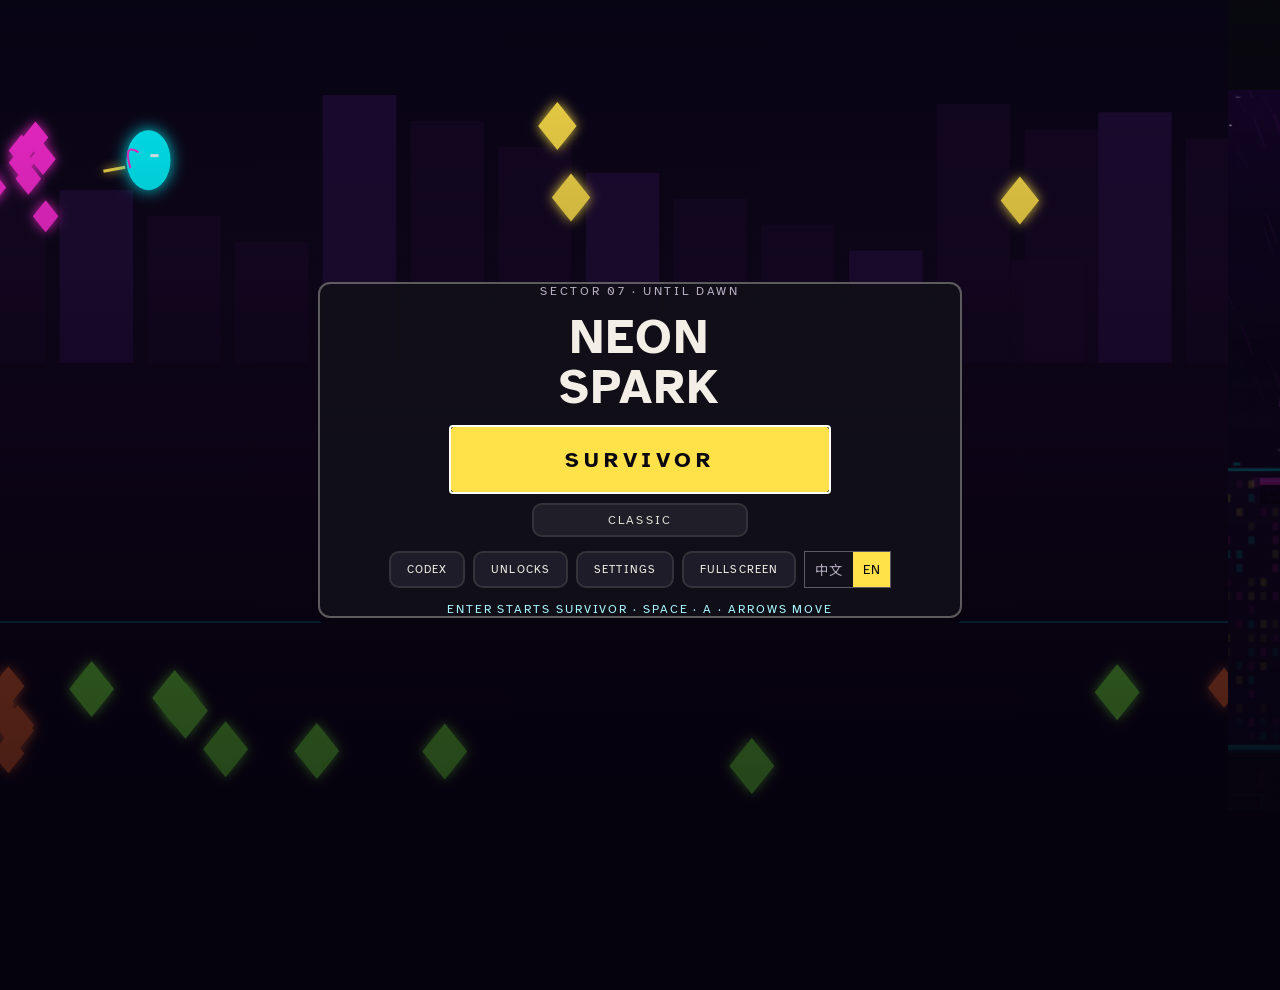
<file: index.html>
<!doctype html>
<html lang="en">
  <head>
    <meta charset="UTF-8" />
    <meta name="viewport" content="width=device-width, initial-scale=1.0, viewport-fit=cover" />
    <title>NEON SPARK</title>
    <link rel="icon" type="image/svg+xml" href="./favicon.svg" />
    <script type="module" crossorigin src="./assets/index-CFw6op9m.js"></script>
    <link rel="stylesheet" crossorigin href="./assets/index-BdBmbiT6.css">
  </head>
  <body>
    <div id="game"></div>
  </body>
</html>
</file>
<file: assets/index-BdBmbiT6.css>
.codex-shell{z-index:80;color:#f4efe6;font-family:var(--ns-font-ui,"Atkinson Hyperlegible", sans-serif);pointer-events:auto;background:#100e0c;grid-template-rows:auto 1fr auto;display:grid;position:fixed;inset:0}.codex-shell[hidden]{display:none}.codex-bar{background:#161310;border-bottom:1px solid #3a342c;flex-wrap:wrap;align-items:center;gap:8px 12px;padding:10px 12px 8px;display:flex}.codex-kicker{color:#a89880;letter-spacing:.22em;font-size:11px;font-family:var(--ns-font-ui,"Atkinson Hyperlegible", sans-serif)}.codex-title{font-family:var(--ns-font-ui,"Atkinson Hyperlegible", sans-serif);letter-spacing:.08em;color:#f4efe6;text-shadow:none;margin:0;font-size:22px;font-weight:700}.codex-tabs,.codex-tools{flex-wrap:wrap;gap:8px;display:flex}.codex-tabs{margin-left:auto}.codex-bar button,.codex-node{color:#e7f8ff;cursor:pointer;font-family:inherit}.codex-bar button{color:#f4efe6;letter-spacing:.08em;white-space:nowrap;box-shadow:none;background:#1c1814;border:1px solid #201e2a;padding:7px 10px;font-size:12px}.codex-bar button[aria-pressed=true],.codex-bar button.is-on{color:#ffe14a;border-color:#ffe14a;box-shadow:0 0 14px #ffe14a73}.codex-body{grid-template-rows:minmax(0,1fr);grid-template-columns:minmax(0,1fr);min-height:0;display:grid;position:relative}.codex-grid{min-height:0;padding:12px 14px 18px;display:none;overflow:auto}.codex-body.is-grid{grid-template-columns:minmax(0,1fr) minmax(280px,340px)}.codex-body.is-grid .codex-grid{display:block}.codex-body.is-grid .codex-stage{display:none}.codex-body.is-grid .codex-detail{border-width:0 0 0 1px;align-self:stretch;width:auto;height:100%;max-height:none;position:relative;inset:auto;overflow:auto}.codex-shell.is-items .codex-zoom,.codex-shell.is-items #codex-reveal,.codex-shell.is-items .codex-foot{display:none}.codex-section{color:#ff7ae4;letter-spacing:.16em;margin:14px 0 8px;font-size:12px;font-weight:400}.codex-section:first-child{margin-top:0}.codex-cards{grid-template-columns:repeat(auto-fill,minmax(168px,1fr));gap:8px;display:grid}.codex-card{text-align:left;color:#f4efe4;border:1px solid color-mix(in srgb, var(--node,#00f6ff) 70%, transparent);cursor:pointer;background:#1c1814;flex-direction:column;align-items:stretch;gap:4px;min-width:0;padding:0 0 8px;display:flex;overflow:hidden}.codex-card.is-on{border-color:#ffe14a;box-shadow:0 0 14px #ffe14a66}.codex-card.is-owned{box-shadow:inset 0 0 0 1px #7dff3e73}.codex-card-icon{background:#14110e;place-items:center;width:100%;height:84px;display:grid}.codex-card-icon img{object-fit:cover;width:100%;height:84px}.codex-card-name{letter-spacing:.04em;min-width:0;padding:0 8px;font-size:13px;font-weight:700;line-height:1.2}.codex-card-tags{flex-wrap:wrap;gap:4px;min-width:0;padding:0 8px;display:flex}.codex-card-tags i{letter-spacing:.08em;border:1px solid;padding:0 5px;font-size:10px;font-style:normal;line-height:1.3}.codex-recipe{color:#ffe14a;margin:0 0 8px;font-size:14px;line-height:1.35}.codex-result{grid-template-rows:auto auto;grid-template-columns:40px minmax(0,1fr);align-items:center;gap:2px 8px;margin-bottom:8px;display:grid}.codex-result img{object-fit:contain;background:#070414;border:1px solid #ffe14a73;grid-row:1/span 2;width:40px;height:40px}.codex-result b{letter-spacing:.06em;font-size:13px}.codex-result span{color:#d7f6ff;font-size:12px;line-height:1.35}.codex-stage{touch-action:none;cursor:grab;background-image:linear-gradient(#00f6ff0d 1px,#0000 1px),linear-gradient(90deg,#00f6ff0d 1px,#0000 1px);background-size:48px 48px;position:absolute;inset:0;overflow:hidden}.codex-stage.is-drag{cursor:grabbing}.codex-world{transform-origin:0 0;position:absolute;top:0;left:0}.codex-lines{pointer-events:none;position:absolute;top:0;left:0;overflow:visible}.codex-lines line{stroke-linecap:round;filter:drop-shadow(0 0 4px)}.codex-node{box-sizing:border-box;border:1px solid var(--node,#00f6ff);width:176px;height:72px;box-shadow:0 0 12px color-mix(in srgb, var(--node) 55%, transparent);text-align:left;background:linear-gradient(#140a22f0,#05010df0);grid-template-columns:36px minmax(0,1fr);align-items:center;gap:6px;padding:6px 8px;display:grid;position:absolute;overflow:hidden}.codex-node.is-owned{box-shadow:0 0 16px color-mix(in srgb, var(--node) 80%, transparent)}.codex-node.is-ready{border-color:#ffe14a;box-shadow:0 0 16px #ffe14ab3}.codex-node.is-done{border-color:#7dff3e;box-shadow:0 0 16px #7dff3ea6}.codex-node.is-pin,.codex-node:focus-visible,.codex-node.is-nav{outline-offset:2px;outline:2px solid #ffe14a}.codex-glyph{border:1px solid var(--node,#00f6ff);width:32px;height:32px;color:var(--node,#00f6ff);font-family:var(--ns-font-display,"Silkscreen", sans-serif);letter-spacing:.04em;place-items:center;font-size:12px;display:grid}.codex-glyph img{object-fit:contain;width:28px;height:28px}.codex-copy{min-width:0;overflow:hidden}.codex-label{-webkit-line-clamp:2;font-family:var(--ns-font-display,"Silkscreen", sans-serif);letter-spacing:.04em;overflow-wrap:anywhere;-webkit-box-orient:vertical;font-size:11px;line-height:1.25;display:-webkit-box;overflow:hidden}.codex-kind{color:#a8f6ff;font-family:var(--ns-font-ui,sans-serif);letter-spacing:.14em;margin-top:2px;font-size:10px;display:block}.codex-node.is-secret{color:#0000;box-shadow:none;border-color:#a8f6ff47}.codex-node.is-secret .codex-kind{color:#0000}.codex-node.is-secret .codex-label{color:#d7f6ff;font-family:var(--ns-font-ui,"Atkinson Hyperlegible", sans-serif);letter-spacing:0;-webkit-line-clamp:4;white-space:normal;font-size:11px;line-height:1.25}.codex-node.is-secret .codex-glyph{clip-path:none;background:#070414;box-shadow:inset 0 0 0 1px #a8f6ff73}.codex-glyph img.is-silhouette{filter:grayscale()brightness(.5)contrast(1.7)drop-shadow(0 0 1px #d2f6ffe6);opacity:1}.codex-detail{pointer-events:auto;background:#080410eb;border:1px solid #00f6ff8c;width:min(320px,100% - 24px);max-height:calc(100% - 24px);padding:14px 14px 16px;position:absolute;top:12px;right:12px;overflow:auto;box-shadow:0 0 24px #00f6ff47}.codex-detail[hidden]{display:none}.codex-detail.is-secret .codex-glyph{clip-path:none;background:0 0}.codex-detail h3{font-family:var(--ns-font-display,"Silkscreen", sans-serif);letter-spacing:.08em;margin:6px 0;font-size:16px;font-weight:400}.codex-detail h4{color:#ff7ae4;letter-spacing:.18em;margin:12px 0 6px;font-size:11px}.codex-detail p,.codex-detail li{color:#d7f6ff;margin:0;font-size:13px;line-height:1.4}.codex-detail ul{margin:0;padding-left:16px}.codex-detail li.is-met{color:#7dff3e}.codex-detail .codex-glyph{width:48px;height:48px}.codex-foot{color:#a8f6ff;letter-spacing:.08em;border-top:1px solid #00f6ff33;padding:8px 16px 12px;font-size:11px}.evo-hint{color:#ff7ae4;letter-spacing:.08em;font-size:11px;line-height:1.3}.evo-hint.is-live{color:#ffe14a;text-shadow:0 0 8px #ffe14a73}.syn-row{flex-wrap:wrap;gap:4px;display:flex}.syn-chip{color:#a8f6ff;letter-spacing:.08em;border:1px solid #a8f6ff66;padding:2px 6px;font-size:10px;font-style:normal}.syn-chip.is-live{color:#ffe14a;border-color:#ffe14a;box-shadow:0 0 8px #ffe14a59}#touch-hud .evo-progress{gap:8px;min-width:min(420px,86vw);max-height:220px;display:grid;overflow:auto}#touch-hud .evo-row{letter-spacing:.04em;gap:3px;font-size:12px;display:grid}#touch-hud .evo-row b{font-weight:700}#touch-hud .evo-row.is-ready b{color:#ffe14a}#touch-hud .evo-row.is-done b{color:#7dff3e}#touch-hud .evo-meter{background:#1c1030;height:4px}#touch-hud .evo-meter i{background:var(--ns-accent);height:100%;box-shadow:none;display:block}html[data-locale=zh-CN] .codex-shell,html[data-locale=zh-CN] .codex-label,html[data-locale=zh-CN] .codex-title,html[data-locale=zh-CN] .fe-card{font-family:var(--ns-font-cjk,"Noto Sans SC", sans-serif);letter-spacing:.02em}@media (max-width:900px),(max-height:520px){.codex-tabs{margin-left:0}.codex-kicker{display:none}.codex-title{font-size:16px}.codex-bar{gap:6px;padding:6px 8px}.codex-foot{display:none}.codex-detail{width:auto;max-height:42%;inset:auto 8px 8px}.codex-body.is-grid{grid-template-columns:minmax(0,1.2fr) minmax(220px,.9fr)}.codex-body.is-grid .codex-detail{width:auto;height:100%;max-height:none;position:relative;inset:auto}.codex-grid{padding:8px}.codex-cards{grid-template-columns:repeat(auto-fill,minmax(136px,1fr));gap:6px}.codex-card{padding:0 0 6px}.codex-card-icon,.codex-card-icon img{object-fit:cover;width:100%;height:64px}.codex-card-name,.codex-recipe{font-size:12px}}@font-face{font-family:Silkscreen;src:url(./silkscreen-latin-400-CtPo2yA5.woff2)format("woff2");font-weight:400;font-style:normal;font-display:swap}@font-face{font-family:Silkscreen;src:url(./silkscreen-latin-700-CSE2nhgM.woff2)format("woff2");font-weight:700;font-style:normal;font-display:swap}@font-face{font-family:Atkinson Hyperlegible;src:url(./atkinson-latin-400-BrHNak5F.woff2)format("woff2");font-weight:400;font-style:normal;font-display:swap}@font-face{font-family:Atkinson Hyperlegible;src:url(./atkinson-latin-700-GZI4o3u0.woff2)format("woff2");font-weight:700;font-style:normal;font-display:swap}@font-face{font-family:Noto Sans SC;src:url(./noto-sans-sc-400-DS5SpWNO.woff2)format("woff2");font-weight:400;font-style:normal;font-display:swap;unicode-range:U+2E80-2EFF,U+3000-303F,U+3100-312F,U+32??,U+3400-4DBF,U+4E00-9FFF,U+F900-FAFF,U+FF00-FFEF}@font-face{font-family:Noto Sans SC;src:url(./noto-sans-sc-700-BmuLCgFi.woff2)format("woff2");font-weight:700;font-style:normal;font-display:swap;unicode-range:U+2E80-2EFF,U+3000-303F,U+3100-312F,U+32??,U+3400-4DBF,U+4E00-9FFF,U+F900-FAFF,U+FF00-FFEF}@scope(#survivor-hud){.frame{--cut:var(--ns-cut);--frame:var(--ns-line);background:var(--frame);border-radius:var(--ns-radius);padding:2px;display:block}.frame-in{border-radius:calc(var(--ns-radius) - 2px);color:var(--ns-text);background:linear-gradient(#1e1c28,#121018);box-shadow:inset 0 1px #ffffff0f}:scope{pointer-events:none;font-family:var(--ns-font-ui);color:var(--ns-text);position:absolute;inset:0;container:hud/size}:scope.is-fixed{z-index:40;position:fixed}:scope.modal-open .hud-topbar,:scope.modal-open .slot-dock,:scope.modal-open .hud-bottom,:scope.modal-open .hud-hint,:scope.modal-open .hud-cross,:scope.title-open .hud-topbar,:scope.title-open .hud-bottom,:scope.title-open .slot-dock,:scope.title-open .bossbar,:scope.title-open .hud-hint,:scope.title-open .hud-cross,:scope.title-open .hud-banner,:scope.title-open .hud-fps,:scope.title-open .hud-debug{visibility:hidden}.hud-topbar{align-items:center;gap:var(--ns-space-2);padding:calc(var(--ns-space-3) + env(safe-area-inset-top)) calc(var(--ns-space-4) + env(safe-area-inset-right)) 0 calc(var(--ns-space-4) + env(safe-area-inset-left));flex-direction:column;display:flex}.timer{min-width:168px;box-shadow:none;background:0 0;flex-direction:column;align-items:center;padding:4px 22px 6px;display:flex}.timer-digits{font-family:var(--ns-font-display);font-size:var(--ns-timer);letter-spacing:.06em;color:var(--ns-white);text-shadow:0 0 1px #140814, 0 0 12px rgba(0, 246, 255, calc(var(--ns-flash) * .85));line-height:1}.timer-cap,.hud-room{font-size:var(--ns-text-xs);letter-spacing:.16em;color:var(--ns-ice)}.hud-room{color:var(--ns-pink)}.xp-row{align-items:center;gap:var(--ns-space-2);width:min(560px,100% - 300px);display:flex}.hud-stack{flex-direction:column;align-items:center;gap:6px;width:min(640px,100% - 300px);margin-top:4px;display:flex}.level-badge{--cut:6px;clip-path:none;background:0 0;flex:none;padding:0}.level-badge .frame-in{min-width:64px;min-height:48px;box-shadow:inset 0 0 0 1px var(--ns-yellow);background:#100818;flex-direction:column;justify-content:center;align-items:center;padding:6px 10px 8px;display:flex}.level-tag{font-size:var(--ns-text-xs);letter-spacing:.14em;color:var(--ns-yellow)}.level-num{font-family:var(--ns-font-display);font-size:var(--ns-text-md);color:var(--ns-white);line-height:1.45}.xp{--cut:8px;--frame:#a8f6ff73;flex:1}.xp-track{background:#100818;height:14px;position:relative;overflow:hidden}.xp-fill{background:linear-gradient(90deg, #047c86, var(--ns-cyan) 70%, var(--ns-white));width:0;height:100%;box-shadow:var(--ns-glow-cyan);display:block}.xp-label{font-style:normal;font-size:var(--ns-text-xs);letter-spacing:.12em;color:var(--ns-white);text-shadow:0 1px 2px #05010d;align-items:center;display:flex;position:absolute;top:0;bottom:0;right:8px}.bossbar{align-items:center;gap:var(--ns-space-3);width:100%;margin:0;display:flex}.bossbar[hidden],.hud-banner[hidden],.hud-fps[hidden],.hud-debug[hidden],.hud-mute[hidden],.hud-hint[hidden],.hud-cross[hidden],.overlay[hidden],.combo[hidden]{display:none!important}.boss-tag,.boss-pct{font-size:var(--ns-text-xs);letter-spacing:.14em;color:var(--ns-magenta);flex:none}.boss-track{background:#140814;flex:1;height:12px;position:relative;box-shadow:inset 0 0 0 1px #ff2bd659}.boss-track i{background:var(--ns-cyan);width:0;height:100%;box-shadow:var(--ns-glow-cyan);display:block}.boss-track i.phase2{background:var(--ns-magenta);box-shadow:var(--ns-glow-mag)}.phase-mark{z-index:2;background:var(--ns-yellow);width:2px;height:18px;box-shadow:0 0 8px var(--ns-yellow);position:absolute;top:-3px;left:50%}.hud-bottom{justify-content:space-between;align-items:flex-end;gap:var(--ns-space-3);padding:0 calc(var(--ns-space-4) + env(safe-area-inset-right)) calc(var(--ns-space-3) + env(safe-area-inset-bottom)) calc(var(--ns-space-4) + env(safe-area-inset-left));pointer-events:none;display:flex;position:absolute;bottom:0;left:0;right:0}.vitals,.hud-meta{flex-direction:column;gap:6px;min-width:0;display:flex}.hud-meta{align-items:flex-end}.hp-head,.dash-row,.combo-head{justify-content:space-between;gap:var(--ns-space-2);font-size:var(--ns-text-xs);letter-spacing:.14em;color:var(--ns-ice);display:flex}.hp-text,.combo-num,.scrap-num,.crystal-num{font-variant-numeric:tabular-nums;color:var(--ns-white);font-size:var(--ns-text-sm);letter-spacing:.04em}.hp{background:#1a1028;height:14px;position:relative;overflow:hidden;box-shadow:inset 0 0 0 1px #3c2a4e}.hp .ghost,.hp .fill{width:0;height:100%;position:absolute;top:0;left:0}.hp .ghost{background:var(--ns-ghost);box-shadow:0 0 8px var(--ns-ghost)}.hp .fill{background:var(--ns-lime);box-shadow:var(--ns-glow-lime)}.hp.low .fill{background:var(--ns-hot);box-shadow:var(--ns-glow-hot);animation:.7s ease-in-out infinite hp-pulse}.dash-row{justify-content:flex-start;align-items:center}.pips{gap:5px;display:flex}.pips i{background:#3c2a4e;width:10px;height:10px;transform:rotate(45deg);box-shadow:inset 0 0 0 1px #00f6ff59}.pips i.on{background:var(--ns-cyan);box-shadow:var(--ns-glow-cyan)}.pips i.hot{background:var(--ns-magenta);box-shadow:var(--ns-glow-mag)}.slot-dock{top:calc(8px + env(safe-area-inset-top));right:calc(8px + env(safe-area-inset-right));z-index:3;pointer-events:none;background:#05010d8c;flex-direction:column;align-items:flex-end;gap:2px;max-width:46%;padding:4px 6px 6px;display:flex;position:absolute}.slot-label{font-size:var(--ns-text-xs);letter-spacing:.18em;color:var(--ns-text-dim)}.slot-row{justify-content:flex-end;gap:4px;min-width:0;display:flex}.slot{--cut:6px;--frame:#a8f6ff47;flex-direction:column;align-items:stretch;gap:2px;width:64px;display:flex}.slot-face{--cut:7px}.slot-row[data-kind=weapon] .slot:not(.is-empty){--frame:var(--ns-cyan)}.slot-row[data-kind=passive] .slot:not(.is-empty){--frame:var(--ns-magenta)}.slot.is-evolved{--frame:var(--ns-yellow)}.slot-in{background:#100818;place-items:center;height:52px;display:grid;position:relative;overflow:hidden}.slot-icon{z-index:2;object-fit:contain;pointer-events:none;width:44px;height:44px;position:relative}.slot.is-empty .slot-icon{display:none}.slot.is-cooling .slot-icon{opacity:.55}.slot-glyph{display:none}.slot.is-empty .slot-glyph{color:#0000}.slot.is-empty .slot-in:after{content:"";border:1px solid #a8f6ff59;width:8px;height:8px;transform:rotate(45deg)}.sweep{z-index:1;background:conic-gradient(from -90deg, #ffe14af2 calc(var(--cd,0) * 1turn), transparent 0);opacity:0;pointer-events:none;position:absolute;inset:1px;-webkit-mask:radial-gradient(circle,#0000 54%,#000 60%);mask:radial-gradient(circle,#0000 54%,#000 60%)}.slot.is-cooling .slot-glyph{opacity:.55}.slot.is-cooling .sweep{opacity:1}.slot-pips{justify-content:center;gap:2px;display:flex}.slot-pips i{background:#3c2a4e;width:4px;height:4px}.slot-pips i.on{background:var(--ns-yellow);box-shadow:0 0 4px var(--ns-yellow)}.slot-name{text-align:center;font-size:calc(9px * var(--ns-font-scale));letter-spacing:.06em;color:var(--ns-text-dim);white-space:nowrap;text-overflow:ellipsis;display:block;overflow:hidden}.combo{width:100%;max-width:180px}.combo.is-idle .combo-num{color:var(--ns-text-dim)}.combo.is-hot .combo-num{color:var(--ns-yellow);animation:.8s ease-in-out infinite combo-hot}.combo-track{background:#1a1028;height:6px;margin-top:4px;box-shadow:inset 0 0 0 1px #ffe14a47}.combo-fill{background:linear-gradient(90deg, var(--ns-orange), var(--ns-yellow));width:0;height:100%;display:block}.counters{gap:var(--ns-space-3);display:flex}.counter{color:var(--ns-yellow);align-items:center;gap:4px;display:flex}.counter.crystal{color:var(--ns-cyan)}.counter .ico{width:14px;height:14px}.counter.pop b{animation:.28s score-pop}.hud-score{font-family:var(--ns-font-display);font-size:var(--ns-text-sm);color:var(--ns-yellow);letter-spacing:.12em;transform-origin:100%}.hud-score.pop{animation:.28s score-pop}.hud-mute{color:var(--ns-magenta);letter-spacing:.16em;font-size:var(--ns-text-xs)}.hud-fps{color:var(--ns-lime);font-family:var(--ns-font-display);font-size:var(--ns-text-xs);text-shadow:var(--ns-glow-lime);position:absolute;top:8px;left:12px}.hud-debug{color:var(--ns-ice);font-family:var(--ns-font-ui);font-size:var(--ns-text-xs);background:#05010db8;margin:0;padding:8px 10px;line-height:1.45;position:absolute;top:28px;left:12px}.hud-hint{text-align:center;max-width:min(640px,100% - 280px);color:var(--ns-text);font-size:var(--ns-text-xs);letter-spacing:.08em;background:#05010db8;padding:4px 10px;transition:opacity .8s;position:static}.hud-hint.dim{opacity:.28}.hud-banner{text-align:center;width:100%;color:var(--ns-white);font-family:var(--ns-font-display);font-size:calc(22px * var(--ns-font-scale));letter-spacing:.16em;text-shadow:var(--ns-glow-mag);background:#05010db8;margin:0;padding:2px 8px;line-height:1.15;position:static}.hud-banner.slam{font-size:calc(42px * var(--ns-font-scale));letter-spacing:.22em;text-shadow:var(--ns-glow-mag), var(--ns-glow-cyan)}.hud-cross{border:2px solid var(--ns-cyan);width:14px;height:14px;box-shadow:var(--ns-glow-cyan);margin:-7px 0 0 -7px;position:absolute;top:0;left:0}.hud-cross:before,.hud-cross:after{content:"";background:var(--ns-cyan);position:absolute}.hud-cross:before{width:2px;height:18px;top:-5px;left:4px}.hud-cross:after{width:18px;height:2px;top:4px;left:-5px}.overlay{justify-content:center;align-items:center;gap:var(--ns-space-4);pointer-events:auto;cursor:auto;padding:var(--ns-space-4);background:#05010db8;flex-direction:column;display:flex;position:absolute;inset:0}.pause-screen,.settings-screen{-webkit-backdrop-filter:blur(10px)saturate(.85);backdrop-filter:blur(10px)saturate(.85);background:#05010d75}.title-screen{background:radial-gradient(at 50% 38%,#ff2bd62e,#0000 46%),radial-gradient(at 50% 80%,#00f6ff1f,#0000 42%),#05010de6}.overlay-kicker,.title-kicker{color:var(--ns-pink);letter-spacing:.28em;font-size:var(--ns-text-xs)}.overlay-title{color:var(--ns-white);font-family:var(--ns-font-display);font-size:var(--ns-text-xl);letter-spacing:.12em;text-align:center;margin:0;font-weight:400}.overlay-sub{color:var(--ns-ice);letter-spacing:.12em;font-size:var(--ns-text-xs);text-align:center}.title-logo{color:var(--ns-white);font-family:var(--ns-font-display);font-size:var(--ns-text-display);letter-spacing:.06em;text-align:center;text-shadow:0 0 18px rgba(0, 246, 255, calc(var(--ns-flash) * .9)), 0 0 28px rgba(255, 43, 214, calc(var(--ns-flash) * .7));line-height:.9}.title-actions,.menu-actions{justify-content:center;gap:var(--ns-space-3);flex-wrap:wrap;display:flex}.menu-panel .menu-actions{flex-direction:column;width:min(220px,100%)}.menu-panel .ns-btn{width:100%}.ns-btn{color:var(--ns-cyan);cursor:pointer;font-family:var(--ns-font-ui);letter-spacing:.16em;font-size:var(--ns-text-sm);background:0 0;border:0;padding:0;display:inline-block}.ns-btn .frame-in{box-shadow:var(--ns-glow-cyan);background:#080410e0;padding:10px 18px;display:block}.ns-btn:focus-visible .frame-in,.ns-btn.is-pad .frame-in{outline:2px solid var(--ns-yellow);outline-offset:2px}.ns-btn.danger{color:var(--ns-pink)}.menu-panel{width:min(420px,100%)}.menu-panel .frame-in{align-items:center;gap:var(--ns-space-4);padding:var(--ns-space-6) var(--ns-space-5);flex-direction:column;display:flex}.settings-panel{width:min(460px,100%)}.settings-panel .frame-in{align-items:stretch}.set-row{justify-content:space-between;align-items:center;gap:var(--ns-space-3);font-size:var(--ns-text-sm);letter-spacing:.08em;display:flex}.seg{gap:6px;display:flex}.seg button{min-width:40px;color:var(--ns-text);border:1px solid var(--ns-line);font-family:var(--ns-font-ui);font-size:var(--ns-text-sm);cursor:pointer;background:#100818;padding:6px 8px}.seg button[aria-pressed=true]{color:#140814;background:var(--ns-cyan);border-color:var(--ns-cyan)}.seg button:focus-visible,.set-row input:focus-visible{outline:none}.seg button:focus-visible:not([aria-pressed=true]){box-shadow:inset 0 0 0 1px #f4f1ea47}.set-row input{width:18px;height:18px;accent-color:var(--ns-cyan)}.cards{justify-content:center;gap:var(--ns-space-4);flex-wrap:wrap;width:min(1240px,100%);display:flex}.ns-card{width:220px;color:var(--ns-text);font-family:var(--ns-font-ui);text-align:left;cursor:pointer;background:0 0;border:0;padding:0;transition:transform .16s}.ns-card-face{width:100%}.ns-card:hover,.ns-card.is-hover,.ns-card:focus-visible,.ns-card.is-pad{z-index:1;transform:translateY(-6px)}.ns-card:focus-visible,.ns-card.is-pad{outline:2px solid var(--ns-yellow);outline-offset:4px}.ns-card:disabled{cursor:not-allowed;transform:none}.ns-card-body{flex-direction:column;gap:8px;min-height:236px;padding:12px;display:flex;position:relative;overflow:hidden}.card-top,.tags,.price{flex-wrap:wrap;align-items:center;gap:6px;display:flex}.card-top{justify-content:space-between}.rarity{font-size:var(--ns-text-xs);letter-spacing:.14em;color:var(--frame,var(--ns-text));align-items:center;gap:5px;display:inline-flex}.shape{fill:currentColor;flex:none;width:12px;height:12px}.ns-card[data-rarity=common]{--frame:var(--ns-common)}.ns-card[data-rarity=uncommon]{--frame:var(--ns-uncommon)}.ns-card[data-rarity=rare]{--frame:var(--ns-rare)}.ns-card[data-rarity=epic]{--frame:var(--ns-epic)}.ns-card[data-rarity=legendary]{--frame:var(--ns-legendary)}.hotkey{font-family:var(--ns-font-display);font-size:calc(10px * var(--ns-font-scale));color:var(--ns-yellow)}.card-icon{background:#241910;place-items:center;height:96px;display:grid;box-shadow:inset 0 0 0 3px #0c0a12}.card-icon .badge{object-fit:contain;width:96px;height:96px;display:block}.glyph{font-family:var(--ns-font-display);font-size:var(--ns-text-lg);color:var(--ns-white);font-weight:400}.card-name{font-size:var(--ns-text-sm);letter-spacing:.06em}.blurb{color:var(--ns-text-dim);font-size:var(--ns-text-xs);-webkit-line-clamp:2;-webkit-box-orient:vertical;line-height:1.35;display:-webkit-box;overflow:hidden}.stat-lines{flex-direction:column;gap:3px;margin:0;padding:0;list-style:none;display:flex}.stat-lines li{font-size:var(--ns-text-xs);justify-content:space-between;gap:8px;display:flex}.stat-value{white-space:nowrap}.stat-label{color:var(--ns-text-dim)}.delta-up .stat-value{color:var(--ns-up)}.delta-down .stat-value{color:var(--ns-down)}.delta-up .stat-value:before{content:"▲ "}.delta-down .stat-value:before{content:"▼ "}.delta-flat .stat-value{color:var(--ns-ice)}.tag{font-style:normal;font-size:calc(10px * var(--ns-font-scale));letter-spacing:.12em;color:var(--ns-ice);padding:2px 5px;box-shadow:inset 0 0 0 1px #a8f6ff59}.tag.owned{color:var(--ns-yellow)}.price{font-variant-numeric:tabular-nums;letter-spacing:.06em;margin-top:auto}.price-scrap,.price-crystal{align-items:center;gap:4px;display:inline-flex}.price .ico{width:12px;height:12px}.price-scrap{color:var(--ns-yellow)}.price-crystal{color:var(--ns-cyan)}.price.is-broke,.price.is-broke .price-scrap,.price.is-broke .price-crystal{color:var(--ns-down)}.ns-sparks{pointer-events:none;opacity:0;position:absolute;inset:0}.ns-card:hover .ns-sparks,.ns-card.is-hover .ns-sparks,.ns-card:focus-visible .ns-sparks,.ns-card.is-pad .ns-sparks{opacity:1}.ns-card.is-hover .spark,.ns-card.is-pad .spark{animation-play-state:paused;animation-delay:-.42s}.spark{background:var(--ns-cyan);opacity:0;width:3px;height:3px;animation:.9s linear infinite ns-spark;position:absolute}.spark-1{--sx:-8px;--sy:-28px;animation-delay:0s;top:70%;left:18%}.spark-2{--sx:10px;--sy:-32px;background:var(--ns-yellow);animation-delay:.15s;top:64%;left:70%}.spark-3{--sx:2px;--sy:-36px;animation-delay:.3s;top:80%;left:40%}.spark-4{--sx:12px;--sy:-20px;background:var(--ns-magenta);animation-delay:.45s;top:48%;left:84%}.spark-5{--sx:-10px;--sy:-18px;animation-delay:.2s;top:40%;left:12%}.spark-6{--sx:6px;--sy:-22px;background:var(--ns-white);animation-delay:.55s;top:30%;left:55%}.sum-clock,.final-score{font-family:var(--ns-font-display);letter-spacing:.12em;color:var(--ns-white)}.sum-clock{font-size:var(--ns-text-lg);color:var(--ns-cyan)}.final-score{font-size:var(--ns-text-xl);text-shadow:var(--ns-glow-cyan)}.sum-grid{gap:var(--ns-space-3);grid-template-columns:repeat(4,minmax(0,1fr));width:min(560px,100%);display:grid}.sum-grid div{background:#080410a6;flex-direction:column;gap:4px;padding:8px;display:flex;box-shadow:inset 0 0 0 1px #a8f6ff33}.sum-grid span,.sum-bars-label,.sum-empty{font-size:var(--ns-text-xs);letter-spacing:.14em;color:var(--ns-text-dim)}.sum-num{font-family:var(--ns-font-display);font-size:var(--ns-text-md);color:var(--ns-white);font-weight:400}.summary-panel{width:min(640px,100%)}.summary-panel>.frame-in,.summary-body{align-items:center;gap:var(--ns-space-4);flex-direction:column;width:min(640px,100%);display:flex}.summary-panel>.frame-in{padding:var(--ns-space-5)}.sum-bars{flex-direction:column;gap:6px;width:min(560px,100%);display:flex}.bar-row{grid-template-columns:168px 1fr 72px;align-items:center;gap:8px;display:grid}.bar-name{font-size:var(--ns-text-xs);letter-spacing:.06em;color:var(--ns-text);align-items:center;gap:6px;display:inline-flex}.bar-name .badge{object-fit:contain;flex:none;width:40px;height:40px}.bar-track{background:#1a1028;height:8px;box-shadow:inset 0 0 0 1px #a8f6ff33}.bar-track i{width:0;height:100%;box-shadow:0 0 8px color-mix(in srgb, currentColor 40%, transparent);display:block}.bar-value{font-variant-numeric:tabular-nums;text-align:right;font-size:var(--ns-text-xs);color:var(--ns-white)}.floater-samples{align-items:flex-end;gap:36px;min-height:72px;padding:8px 4px 12px;display:flex;position:relative}.floater-samples .floater{position:relative;transform:none}.floater-field{background:radial-gradient(circle at 50% 60%,#ff2bd629,#0000 46%),linear-gradient(#140820,#05010d);height:220px;position:relative;overflow:hidden;box-shadow:inset 0 0 0 1px #a8f6ff40}.floater{font-family:var(--ns-font-display);color:#f4fbff;letter-spacing:.04em;white-space:nowrap;-webkit-text-stroke:5px #140814;paint-order:stroke fill;text-shadow:0 0 #140814,1px 1px #140814,-1px 1px #140814,1px -1px #140814,-1px -1px #140814;font-size:20px;position:absolute;transform:translate(-50%,-50%)}.floater.is-crit{color:var(--ns-yellow);-webkit-text-stroke-color:#2a0618;font-size:30px}.legend{gap:var(--ns-space-3);flex-wrap:wrap;display:flex}.legend i{letter-spacing:.12em;font-style:normal;font-size:var(--ns-text-xs);align-items:center;gap:6px;display:inline-flex}.gallery{max-width:1280px;padding:var(--ns-space-5) var(--ns-space-4) 80px;gap:var(--ns-space-6);font-family:var(--ns-font-ui);color:var(--ns-text);flex-direction:column;margin:0 auto;display:flex}.gallery header,.gallery-block{gap:var(--ns-space-3);flex-direction:column;display:flex}.gallery h1,.gallery h2{font-family:var(--ns-font-display);letter-spacing:.08em;margin:0;font-weight:400}.gallery h1{font-size:var(--ns-text-xl)}.gallery h2{font-size:var(--ns-text-lg);color:var(--ns-cyan)}.gallery p{color:var(--ns-text-dim);max-width:70ch;margin:0}.gallery-a11y,.gallery-row{gap:var(--ns-space-3);flex-wrap:wrap;align-items:center;display:flex}.stage{aspect-ratio:16/9;background:radial-gradient(at 50% 100%,#ff2bd633,#0000 52%),radial-gradient(at 18% 30%,#00f6ff24,#0000 42%),linear-gradient(#1a0533,#05010d 72%);width:min(1280px,100%);position:relative;overflow:hidden;box-shadow:inset 0 0 0 1px #a8f6ff47}.stage-menu{aspect-ratio:auto;height:640px}.stage-mobile{aspect-ratio:auto;width:min(844px,100%);height:390px}.stage-split{gap:var(--ns-space-4);grid-template-columns:repeat(auto-fit,minmax(280px,1fr));display:grid}.stage-split .stage{aspect-ratio:16/10}html.ns-gallery,html.ns-gallery body,html.ns-gallery #game{cursor:auto;background:var(--ns-void);height:auto;min-height:100%;overflow:auto}:scope.is-compact .timer-digits{font-size:calc(30px * var(--ns-font-scale))}:scope.is-compact .timer{min-width:0;padding:2px 12px 4px}:scope.is-compact .xp-track,:scope.is-compact .hp{height:8px}:scope.is-compact .hud-hint,:scope.is-compact .slot-name,:scope.is-compact .hud-score,:scope.is-compact .slot-label,:scope.is-compact .slot-pips{display:none}:scope.is-compact .slot{width:26px}:scope.is-compact .slot-in{height:22px}:scope.is-compact .hud-bottom{padding-bottom:calc(6px + env(safe-area-inset-bottom));gap:8px}:scope.is-compact .xp-row{width:min(280px,100% - 190px)}:scope.is-compact .hud-stack{width:min(320px,100% - 210px)}:scope.is-compact .slot-dock{top:calc(4px + env(safe-area-inset-top));right:calc(4px + env(safe-area-inset-right));padding:2px 4px}:scope.is-compact .hud-banner,:scope.is-compact .hud-banner.slam{font-size:calc(15px * var(--ns-font-scale));letter-spacing:.1em}:scope.is-compact .level-badge .frame-in{min-width:52px;min-height:32px;padding:4px 6px}:scope.is-narrow .xp-row{width:min(300px,100% - 200px)}:scope.is-narrow .hud-stack{width:min(340px,100% - 210px)}:scope.is-narrow .vitals,:scope.is-narrow .hud-meta{max-width:42%}@keyframes score-pop{50%{transform:scale(1.18)}}@keyframes hp-pulse{50%{filter:brightness(1.45)}}@keyframes combo-hot{50%{text-shadow:var(--ns-glow-hot)}}@keyframes ns-spark{0%{opacity:0;transform:translateY(6px)scale(1)}20%{opacity:1}to{transform:translate(var(--sx), var(--sy)) scale(.3);opacity:0}}html[data-reduced-flash="1"] .hp.low .fill,html[data-reduced-flash="1"] .combo.is-hot .combo-num,html[data-reduced-flash="1"] .spark,html[data-reduced-flash="1"] .hud-score.pop,html[data-reduced-flash="1"] .counter.pop b{animation:none!important}html[data-reduced-flash="1"] .ns-sparks{visibility:hidden}html[data-reduced-flash="1"] .ns-card,html[data-reduced-flash="1"] .hud-hint{transition:none}@media (max-width:720px){.sum-grid{grid-template-columns:repeat(2,minmax(0,1fr))}.bar-row{grid-template-columns:92px 1fr 56px}}#surv-end.end-screen{z-index:60;box-sizing:border-box;width:100vw;height:100vh;grid-template-rows:minmax(0,1fr);place-items:center;height:100dvh;max-height:100dvh;padding:8px;display:grid;position:fixed;inset:0;overflow:hidden}#surv-end .end-sheet{width:min(880px,100%);max-height:calc(100vh - 16px);flex-direction:column;min-height:0;max-height:calc(100dvh - 16px);display:flex}#surv-end .end-sheet>.frame-in{width:100%;min-height:0;max-height:calc(100vh - 16px);box-sizing:border-box;grid-template-rows:auto auto minmax(0,1fr) auto auto;place-items:stretch stretch;gap:8px;max-height:calc(100dvh - 16px);padding:12px 16px 10px;display:grid;overflow:hidden}#surv-end #surv-end-body{flex:auto;width:100%;min-height:0;max-height:none;overflow:auto}#surv-end .menu-actions{flex-flow:wrap;flex:none;justify-content:center;gap:10px;width:100%}#surv-end .menu-actions .ns-btn{width:auto;min-width:132px}#surv-end .overlay-title{margin:0;font-size:22px;line-height:1.05}#surv-end .overlay-kicker,#surv-end .overlay-sub{flex:none;margin:0}@media (max-height:520px){#surv-end .end-sheet>.frame-in{gap:4px;padding:8px 10px 6px}#surv-end .overlay-title{font-size:16px}}}@font-face{font-family:Neon Hans;src:url(./neon-hans-BugMWQVf.woff2)format("woff2");font-weight:500;font-style:normal;font-display:swap;unicode-range:U+2E80-9FFF,U+F900-FAFF,U+3000-303F,U+FF00-FFEF}@media (min-width:1100px){html[lang=zh-CN] #surv-shop .cards,html[lang=zh-CN] #surv-level .cards{flex-wrap:nowrap}html[lang=zh-CN] #surv-shop .ns-card,html[lang=zh-CN] #surv-level .ns-card{flex:1 1 0;width:auto;max-width:250px}}@media (max-height:520px){html[lang=zh-CN] .title-logo,html[lang=zh-CN] .fe-logo{font-size:36px}html[lang=zh-CN] .settings-screen,html[lang=zh-CN] .fe-select,html[lang=zh-CN] #surv-level,html[lang=zh-CN] #surv-shop,html[lang=zh-CN] #surv-unlocks,html[lang=zh-CN] #upgrade,html[lang=zh-CN] .title-screen{justify-content:flex-start;padding-top:8px;overflow:auto}html[lang=zh-CN] .ns-card-body{gap:4px;padding:8px}html[lang=zh-CN] .card-icon{height:28px}html[lang=zh-CN] .fe-title-tools{gap:4px}}@media (max-width:900px){html[lang=zh-CN] .hud-hint{max-width:calc(100vw - 16px);font-size:11px}}@font-face{font-family:Silkscreen;src:url(./silkscreen-latin-400-CtPo2yA5.woff2)format("woff2");font-weight:400;font-style:normal;font-display:swap}@font-face{font-family:Silkscreen;src:url(./silkscreen-latin-700-CSE2nhgM.woff2)format("woff2");font-weight:700;font-style:normal;font-display:swap}@font-face{font-family:Atkinson Hyperlegible;src:url(./atkinson-latin-400-BrHNak5F.woff2)format("woff2");font-weight:400;font-style:normal;font-display:swap}@font-face{font-family:Atkinson Hyperlegible;src:url(./atkinson-latin-700-GZI4o3u0.woff2)format("woff2");font-weight:700;font-style:normal;font-display:swap}@font-face{font-family:Noto Sans SC;src:url(./noto-sans-sc-400-DS5SpWNO.woff2)format("woff2");font-weight:400;font-style:normal;font-display:swap;unicode-range:U+2E80-2EFF,U+3000-303F,U+3100-312F,U+32??,U+3400-4DBF,U+4E00-9FFF,U+F900-FAFF,U+FF00-FFEF}@font-face{font-family:Noto Sans SC;src:url(./noto-sans-sc-700-BmuLCgFi.woff2)format("woff2");font-weight:700;font-style:normal;font-display:swap;unicode-range:U+2E80-2EFF,U+3000-303F,U+3100-312F,U+32??,U+3400-4DBF,U+4E00-9FFF,U+F900-FAFF,U+FF00-FFEF}:root{--ns-void:#09080f;--ns-ink:#121018;--ns-panel:#16141e;--ns-panel-2:#1e1c28;--ns-line:#f4f1ea29;--ns-text:#f3f0e8;--ns-text-dim:#b7b0c4;--ns-cyan:#00f6ff;--ns-magenta:#ff2bd6;--ns-pink:#ff2bd6;--ns-accent:#ffe14a;--ns-yellow:var(--ns-accent);--ns-lime:#7dff3e;--ns-orange:#ff6b2b;--ns-hot:#ff3b5c;--ns-ghost:#ff3b5c;--ns-white:#f7f4ec;--ns-ice:#b7b0c4;--ns-common:var(--ns-accent);--ns-uncommon:var(--ns-accent);--ns-rare:var(--ns-accent);--ns-epic:var(--ns-accent);--ns-legendary:var(--ns-accent);--ns-up:#7dff3e;--ns-down:#ff3b5c;--ns-space-1:4px;--ns-space-2:8px;--ns-space-3:12px;--ns-space-4:16px;--ns-space-5:24px;--ns-space-6:32px;--ns-space-7:48px;--ns-font-scale:1;--ns-text-xs:calc(12px * var(--ns-font-scale));--ns-text-sm:calc(14px * var(--ns-font-scale));--ns-text-md:calc(16px * var(--ns-font-scale));--ns-text-lg:calc(20px * var(--ns-font-scale));--ns-text-xl:calc(28px * var(--ns-font-scale));--ns-text-display:calc(64px * var(--ns-font-scale));--ns-timer:calc(34px * var(--ns-font-scale));--ns-font-ui:"Atkinson Hyperlegible", "Noto Sans SC", "Segoe UI", sans-serif;--ns-font-display:"Silkscreen", "Noto Sans SC", "Atkinson Hyperlegible", sans-serif;--ns-glow-cyan:none;--ns-glow-mag:none;--ns-glow-lime:none;--ns-glow-hot:none;--ns-radius:10px;--ns-radius-sm:10px;--ns-ease:cubic-bezier(.2, .8, .2, 1);--ns-ease-out:cubic-bezier(.16, 1, .3, 1);--ns-shadow:0 10px 24px #00000047;--ns-cut:0px;--ns-flash:1;--lightningcss-light: ;--lightningcss-dark:initial;color-scheme:dark}html[data-font-scale=sm]{--ns-font-scale:.9}html[data-font-scale=lg]{--ns-font-scale:1.22}html[data-reduced-flash="1"]{--ns-flash:0;--ns-glow-cyan:none;--ns-glow-mag:none;--ns-glow-lime:none;--ns-glow-hot:none}.frame{--cut:var(--ns-cut);--frame:var(--ns-line);background:var(--frame);border-radius:var(--ns-radius);padding:2px;display:block}.frame-in{border-radius:calc(var(--ns-radius) - 2px);color:var(--ns-text);background:linear-gradient(#1e1c28,#121018);box-shadow:inset 0 1px #ffffff0f}.ns-hud{pointer-events:none;font-family:var(--ns-font-ui);color:var(--ns-text);position:absolute;inset:0;container:hud/size}.ns-hud.is-fixed{z-index:40;position:fixed}.ns-hud.modal-open .hud-topbar,.ns-hud.modal-open .slot-dock,.ns-hud.modal-open .hud-bottom,.ns-hud.modal-open .hud-hint,.ns-hud.modal-open .hud-cross,.ns-hud.title-open .hud-topbar,.ns-hud.title-open .hud-bottom,.ns-hud.title-open .slot-dock,.ns-hud.title-open .bossbar,.ns-hud.title-open .hud-hint,.ns-hud.title-open .hud-cross,.ns-hud.title-open .hud-banner,.ns-hud.title-open .hud-fps,.ns-hud.title-open .hud-debug{visibility:hidden}.hud-topbar{align-items:center;gap:var(--ns-space-2);padding:calc(var(--ns-space-3) + env(safe-area-inset-top)) calc(var(--ns-space-4) + env(safe-area-inset-right)) 0 calc(var(--ns-space-4) + env(safe-area-inset-left));flex-direction:column;display:flex}.timer{min-width:168px;box-shadow:none;background:0 0;flex-direction:column;align-items:center;padding:4px 22px 6px;display:flex}.timer-digits{font-family:var(--ns-font-display);font-size:var(--ns-timer);letter-spacing:.06em;color:var(--ns-white);text-shadow:0 0 1px #140814, 0 0 12px rgba(0, 246, 255, calc(var(--ns-flash) * .85));line-height:1}.timer-cap,.hud-room{font-size:var(--ns-text-xs);letter-spacing:.16em;color:var(--ns-ice)}.hud-room{color:var(--ns-pink)}.xp-row{align-items:center;gap:var(--ns-space-2);width:min(560px,100% - 300px);display:flex}.hud-stack{flex-direction:column;align-items:center;gap:6px;width:min(640px,100% - 300px);margin-top:4px;display:flex}.level-badge{--cut:6px;clip-path:none;background:0 0;flex:none;padding:0}.level-badge .frame-in{min-width:64px;min-height:48px;box-shadow:inset 0 0 0 1px var(--ns-yellow);background:#100818;flex-direction:column;justify-content:center;align-items:center;padding:6px 10px 8px;display:flex}.level-tag{font-size:var(--ns-text-xs);letter-spacing:.14em;color:var(--ns-yellow)}.level-num{font-family:var(--ns-font-display);font-size:var(--ns-text-md);color:var(--ns-white);line-height:1.45}.xp{--cut:8px;--frame:#a8f6ff73;flex:1}.xp-track{background:#100818;height:14px;position:relative;overflow:hidden}.xp-fill{background:linear-gradient(90deg, #047c86, var(--ns-cyan) 70%, var(--ns-white));width:0;height:100%;box-shadow:var(--ns-glow-cyan);display:block}.xp-label{font-style:normal;font-size:var(--ns-text-xs);letter-spacing:.12em;color:var(--ns-white);text-shadow:0 1px 2px #05010d;align-items:center;display:flex;position:absolute;top:0;bottom:0;right:8px}.bossbar{align-items:center;gap:var(--ns-space-3);width:100%;margin:0;display:flex}.bossbar[hidden],.hud-banner[hidden],.hud-fps[hidden],.hud-debug[hidden],.hud-mute[hidden],.hud-hint[hidden],.hud-cross[hidden],.overlay[hidden],.combo[hidden]{display:none!important}.boss-tag,.boss-pct{font-size:var(--ns-text-xs);letter-spacing:.14em;color:var(--ns-magenta);flex:none}.boss-track i{background:var(--ns-cyan);width:0;height:100%;box-shadow:var(--ns-glow-cyan);display:block}.boss-track i.phase2{background:var(--ns-magenta);box-shadow:var(--ns-glow-mag)}.phase-mark{z-index:2;background:var(--ns-yellow);width:2px;height:18px;box-shadow:0 0 8px var(--ns-yellow);position:absolute;top:-3px;left:50%}.hud-bottom{justify-content:space-between;align-items:flex-end;gap:var(--ns-space-3);padding:0 calc(var(--ns-space-4) + env(safe-area-inset-right)) calc(var(--ns-space-3) + env(safe-area-inset-bottom)) calc(var(--ns-space-4) + env(safe-area-inset-left));pointer-events:none;display:flex;position:absolute;bottom:0;left:0;right:0}.vitals,.hud-meta{flex-direction:column;gap:6px;min-width:0;display:flex}.hud-meta{align-items:flex-end}.hp-head,.dash-row,.combo-head{justify-content:space-between;gap:var(--ns-space-2);font-size:var(--ns-text-xs);letter-spacing:.14em;color:var(--ns-ice);display:flex}.hp-text,.combo-num,.scrap-num,.crystal-num{font-variant-numeric:tabular-nums;color:var(--ns-white);font-size:var(--ns-text-sm);letter-spacing:.04em}.hp{background:#1a1028;height:14px;position:relative;overflow:hidden;box-shadow:inset 0 0 0 1px #3c2a4e}.hp.low .fill{background:var(--ns-hot);box-shadow:var(--ns-glow-hot);animation:.7s ease-in-out infinite hp-pulse}.dash-row{justify-content:flex-start;align-items:center}.pips{gap:5px;display:flex}.pips i{background:#3c2a4e;width:10px;height:10px;transform:rotate(45deg);box-shadow:inset 0 0 0 1px #00f6ff59}.slot-dock{top:calc(8px + env(safe-area-inset-top));right:calc(8px + env(safe-area-inset-right));z-index:3;pointer-events:none;background:#05010d8c;flex-direction:column;align-items:flex-end;gap:2px;max-width:46%;padding:4px 6px 6px;display:flex;position:absolute}.slot-label{font-size:var(--ns-text-xs);letter-spacing:.18em;color:var(--ns-text-dim)}.slot-row{justify-content:flex-end;gap:4px;min-width:0;display:flex}.slot{--cut:6px;--frame:#a8f6ff47;flex-direction:column;align-items:stretch;gap:2px;width:40px;display:flex}.slot-face{--cut:7px}.slot-row[data-kind=weapon] .slot:not(.is-empty){--frame:var(--ns-cyan)}.slot-row[data-kind=passive] .slot:not(.is-empty){--frame:var(--ns-magenta)}.slot.is-evolved{--frame:var(--ns-yellow)}.slot-in{background:#100818;place-items:center;height:30px;display:grid;position:relative;overflow:hidden}.slot-glyph{z-index:2;font-family:var(--ns-font-display);font-size:var(--ns-text-xs);letter-spacing:.04em;color:var(--ns-white);position:relative}.slot.is-empty .slot-glyph{color:#0000}.slot.is-empty .slot-in:after{content:"";border:1px solid #a8f6ff59;width:8px;height:8px;transform:rotate(45deg)}.sweep{z-index:1;background:conic-gradient(from -90deg, #ffe14af2 calc(var(--cd,0) * 1turn), transparent 0);opacity:0;pointer-events:none;position:absolute;inset:1px;-webkit-mask:radial-gradient(circle,#0000 54%,#000 60%);mask:radial-gradient(circle,#0000 54%,#000 60%)}.slot.is-cooling .slot-glyph{opacity:.55}.slot.is-cooling .sweep{opacity:1}.slot-pips{justify-content:center;gap:2px;display:flex}.slot-pips i{background:#3c2a4e;width:4px;height:4px}.slot-pips i.on{background:var(--ns-yellow);box-shadow:0 0 4px var(--ns-yellow)}.slot-name{text-align:center;font-size:calc(9px * var(--ns-font-scale));letter-spacing:.06em;color:var(--ns-text-dim);white-space:nowrap;text-overflow:ellipsis;display:block;overflow:hidden}.combo{width:100%;max-width:180px}.combo.is-idle .combo-num{color:var(--ns-text-dim)}.combo.is-hot .combo-num{color:var(--ns-yellow);animation:.8s ease-in-out infinite combo-hot}.combo-track{background:#1a1028;height:6px;margin-top:4px;box-shadow:inset 0 0 0 1px #ffe14a47}.combo-fill{background:linear-gradient(90deg, var(--ns-orange), var(--ns-yellow));width:0;height:100%;display:block}.counters{gap:var(--ns-space-3);display:flex}.counter{color:var(--ns-yellow);align-items:center;gap:4px;display:flex}.counter.crystal{color:var(--ns-cyan)}.counter .ico{width:14px;height:14px}.counter.pop b{animation:.28s score-pop}.hud-score{font-family:var(--ns-font-display);font-size:var(--ns-text-sm);color:var(--ns-yellow);letter-spacing:.12em;transform-origin:100%}.hud-mute{color:var(--ns-magenta);letter-spacing:.16em;font-size:var(--ns-text-xs)}.hud-fps{color:var(--ns-lime);font-family:var(--ns-font-display);font-size:var(--ns-text-xs);text-shadow:var(--ns-glow-lime);position:absolute;top:8px;left:12px}.hud-debug{color:var(--ns-ice);font-family:var(--ns-font-ui);font-size:var(--ns-text-xs);background:#05010db8;margin:0;padding:8px 10px;line-height:1.45;position:absolute;top:28px;left:12px}.hud-hint{text-align:center;max-width:min(640px,100% - 280px);color:var(--ns-text);font-size:var(--ns-text-xs);letter-spacing:.08em;background:#05010db8;padding:4px 10px;transition:opacity .8s;position:static}.hud-banner{text-align:center;width:100%;color:var(--ns-white);font-family:var(--ns-font-display);font-size:calc(22px * var(--ns-font-scale));letter-spacing:.16em;text-shadow:var(--ns-glow-mag);background:#05010db8;margin:0;padding:2px 8px;line-height:1.15;position:static}.hud-banner.slam{font-size:calc(42px * var(--ns-font-scale));letter-spacing:.22em;text-shadow:var(--ns-glow-mag), var(--ns-glow-cyan)}.hud-cross{border:2px solid var(--ns-cyan);width:14px;height:14px;box-shadow:var(--ns-glow-cyan);margin:-7px 0 0 -7px;position:absolute;top:0;left:0}.hud-cross:before,.hud-cross:after{content:"";background:var(--ns-cyan);position:absolute}.overlay{justify-content:center;align-items:center;gap:var(--ns-space-4);pointer-events:auto;cursor:auto;padding:var(--ns-space-4);background:#05010db8;flex-direction:column;display:flex;position:absolute;inset:0}.pause-screen,.settings-screen{-webkit-backdrop-filter:blur(10px)saturate(.85);backdrop-filter:blur(10px)saturate(.85);background:#05010d75}.overlay-kicker,.title-kicker{color:var(--ns-pink);letter-spacing:.28em;font-size:var(--ns-text-xs)}.overlay-title{color:var(--ns-white);font-family:var(--ns-font-display);font-size:var(--ns-text-xl);letter-spacing:.12em;text-align:center;margin:0;font-weight:400}.overlay-sub{color:var(--ns-ice);letter-spacing:.12em;font-size:var(--ns-text-xs);text-align:center}.title-logo{color:var(--ns-white);font-family:var(--ns-font-display);font-size:var(--ns-text-display);letter-spacing:.06em;text-align:center;text-shadow:0 0 18px rgba(0, 246, 255, calc(var(--ns-flash) * .9)), 0 0 28px rgba(255, 43, 214, calc(var(--ns-flash) * .7));line-height:.9}.title-actions,.menu-actions{justify-content:center;gap:var(--ns-space-3);flex-wrap:wrap;display:flex}.menu-panel .menu-actions{flex-direction:column;width:min(220px,100%)}.menu-panel .ns-btn{width:100%}.ns-btn{color:var(--ns-cyan);cursor:pointer;font-family:var(--ns-font-ui);letter-spacing:.16em;font-size:var(--ns-text-sm);background:0 0;border:0;padding:0;display:inline-block}.ns-btn .frame-in{box-shadow:var(--ns-glow-cyan);background:#080410e0;padding:10px 18px;display:block}.ns-btn:focus-visible .frame-in,.ns-btn.is-pad .frame-in{outline:2px solid var(--ns-yellow);outline-offset:2px}.ns-btn.danger{color:var(--ns-pink)}.menu-panel{width:min(420px,100%)}.menu-panel .frame-in{align-items:center;gap:var(--ns-space-4);padding:var(--ns-space-6) var(--ns-space-5);flex-direction:column;display:flex}.settings-panel{width:min(460px,100%)}.settings-panel .frame-in{align-items:stretch}.set-row{justify-content:space-between;align-items:center;gap:var(--ns-space-3);font-size:var(--ns-text-sm);letter-spacing:.08em;display:flex}.seg{gap:6px;display:flex}.seg button{min-width:40px;color:var(--ns-text);border:1px solid var(--ns-line);font-family:var(--ns-font-ui);font-size:var(--ns-text-sm);cursor:pointer;background:#100818;padding:6px 8px}.seg button[aria-pressed=true]{color:#140814;background:var(--ns-cyan);border-color:var(--ns-cyan)}.seg button:focus-visible,.set-row input:focus-visible{outline:2px solid var(--ns-yellow);outline-offset:2px}.set-row input{width:18px;height:18px;accent-color:var(--ns-cyan)}.cards{justify-content:center;gap:var(--ns-space-4);flex-wrap:wrap;width:min(1240px,100%);display:flex}.ns-card{width:220px;color:var(--ns-text);font-family:var(--ns-font-ui);text-align:left;cursor:pointer;background:0 0;border:0;padding:0;transition:transform .16s}.ns-card-face{width:100%}.ns-card:hover,.ns-card.is-hover,.ns-card:focus-visible,.ns-card.is-pad{z-index:1;transform:translateY(-6px)}.ns-card:focus-visible,.ns-card.is-pad{outline:2px solid var(--ns-yellow);outline-offset:4px}.ns-card:disabled{cursor:not-allowed;transform:none}.ns-card-body{flex-direction:column;gap:8px;min-height:236px;padding:12px;display:flex;position:relative;overflow:hidden}.card-top,.tags,.price{flex-wrap:wrap;align-items:center;gap:6px;display:flex}.card-top{justify-content:space-between}.rarity{font-size:var(--ns-text-xs);letter-spacing:.14em;color:var(--frame,var(--ns-text));align-items:center;gap:5px;display:inline-flex}.shape{fill:currentColor;flex:none;width:12px;height:12px}.ns-card[data-rarity=common]{--frame:var(--ns-common)}.ns-card[data-rarity=uncommon]{--frame:var(--ns-uncommon)}.ns-card[data-rarity=rare]{--frame:var(--ns-rare)}.ns-card[data-rarity=epic]{--frame:var(--ns-epic)}.ns-card[data-rarity=legendary]{--frame:var(--ns-legendary)}.hotkey{font-family:var(--ns-font-display);font-size:calc(10px * var(--ns-font-scale));color:var(--ns-yellow)}.card-icon{background:#241910;place-items:center;height:96px;display:grid;box-shadow:inset 0 0 0 3px #0c0a12}.glyph{font-family:var(--ns-font-display);font-size:var(--ns-text-lg);color:var(--ns-white);font-weight:400}.card-name{font-size:var(--ns-text-sm);letter-spacing:.06em}.blurb{color:var(--ns-text-dim);font-size:var(--ns-text-xs);-webkit-line-clamp:2;-webkit-box-orient:vertical;line-height:1.35;display:-webkit-box;overflow:hidden}.stat-lines{flex-direction:column;gap:3px;margin:0;padding:0;list-style:none;display:flex}.stat-lines li{font-size:var(--ns-text-xs);justify-content:space-between;gap:8px;display:flex}.stat-value{white-space:nowrap}.stat-label{color:var(--ns-text-dim)}.delta-up .stat-value{color:var(--ns-up)}.delta-down .stat-value{color:var(--ns-down)}.delta-up .stat-value:before{content:"▲ "}.delta-down .stat-value:before{content:"▼ "}.delta-flat .stat-value{color:var(--ns-ice)}.tag{font-style:normal;font-size:calc(10px * var(--ns-font-scale));letter-spacing:.12em;color:var(--ns-ice);padding:2px 5px;box-shadow:inset 0 0 0 1px #a8f6ff59}.tag.owned{color:var(--ns-yellow)}.price{font-variant-numeric:tabular-nums;letter-spacing:.06em;margin-top:auto}.price-scrap,.price-crystal{align-items:center;gap:4px;display:inline-flex}.price .ico{width:12px;height:12px}.price-scrap{color:var(--ns-yellow)}.price-crystal{color:var(--ns-cyan)}.price.is-broke,.price.is-broke .price-scrap,.price.is-broke .price-crystal{color:var(--ns-down)}.ns-sparks{pointer-events:none;opacity:0;position:absolute;inset:0}.ns-card:hover .ns-sparks,.ns-card.is-hover .ns-sparks,.ns-card:focus-visible .ns-sparks,.ns-card.is-pad .ns-sparks{opacity:1}.ns-card.is-hover .spark,.ns-card.is-pad .spark{animation-play-state:paused;animation-delay:-.42s}.spark{background:var(--ns-cyan);opacity:0;width:3px;height:3px;animation:.9s linear infinite ns-spark;position:absolute}.spark-1{--sx:-8px;--sy:-28px;animation-delay:0s;top:70%;left:18%}.spark-2{--sx:10px;--sy:-32px;background:var(--ns-yellow);animation-delay:.15s;top:64%;left:70%}.spark-3{--sx:2px;--sy:-36px;animation-delay:.3s;top:80%;left:40%}.spark-4{--sx:12px;--sy:-20px;background:var(--ns-magenta);animation-delay:.45s;top:48%;left:84%}.spark-5{--sx:-10px;--sy:-18px;animation-delay:.2s;top:40%;left:12%}.spark-6{--sx:6px;--sy:-22px;background:var(--ns-white);animation-delay:.55s;top:30%;left:55%}.sum-clock,.final-score{font-family:var(--ns-font-display);letter-spacing:.12em;color:var(--ns-white)}.sum-clock{font-size:var(--ns-text-lg);color:var(--ns-cyan)}.final-score{font-size:var(--ns-text-xl);text-shadow:var(--ns-glow-cyan)}.sum-grid{gap:var(--ns-space-3);grid-template-columns:repeat(4,minmax(0,1fr));width:min(560px,100%);display:grid}.sum-grid div{background:#080410a6;flex-direction:column;gap:4px;padding:8px;display:flex;box-shadow:inset 0 0 0 1px #a8f6ff33}.sum-grid span,.sum-bars-label,.sum-empty{font-size:var(--ns-text-xs);letter-spacing:.14em;color:var(--ns-text-dim)}.sum-num{font-family:var(--ns-font-display);font-size:var(--ns-text-md);color:var(--ns-white);font-weight:400}.summary-panel{width:min(640px,100%)}.summary-panel>.frame-in,.summary-body{align-items:center;gap:var(--ns-space-4);flex-direction:column;width:min(640px,100%);display:flex}.summary-panel>.frame-in{padding:var(--ns-space-5)}.sum-bars{flex-direction:column;gap:6px;width:min(560px,100%);display:flex}.bar-row{grid-template-columns:118px 1fr 72px;align-items:center;gap:8px;display:grid}.bar-name{font-size:var(--ns-text-xs);letter-spacing:.06em;color:var(--ns-text);align-items:center;gap:6px;display:inline-flex}.bar-track{background:#1a1028;height:8px;box-shadow:inset 0 0 0 1px #a8f6ff33}.bar-track i{width:0;height:100%;box-shadow:0 0 8px color-mix(in srgb, currentColor 40%, transparent);display:block}.bar-value{font-variant-numeric:tabular-nums;text-align:right;font-size:var(--ns-text-xs);color:var(--ns-white)}.floater-samples{align-items:flex-end;gap:36px;min-height:72px;padding:8px 4px 12px;display:flex;position:relative}.floater-samples .floater{position:relative;transform:none}.floater-field{background:radial-gradient(circle at 50% 60%,#ff2bd629,#0000 46%),linear-gradient(#140820,#05010d);height:220px;position:relative;overflow:hidden;box-shadow:inset 0 0 0 1px #a8f6ff40}.floater{font-family:var(--ns-font-display);color:#f4fbff;letter-spacing:.04em;white-space:nowrap;-webkit-text-stroke:5px #140814;paint-order:stroke fill;text-shadow:0 0 #140814,1px 1px #140814,-1px 1px #140814,1px -1px #140814,-1px -1px #140814;font-size:20px;position:absolute;transform:translate(-50%,-50%)}.floater.is-crit{color:var(--ns-yellow);-webkit-text-stroke-color:#2a0618;font-size:30px}.legend{gap:var(--ns-space-3);flex-wrap:wrap;display:flex}.legend i{letter-spacing:.12em;font-style:normal;font-size:var(--ns-text-xs);align-items:center;gap:6px;display:inline-flex}.gallery{max-width:1280px;padding:var(--ns-space-5) var(--ns-space-4) 80px;gap:var(--ns-space-6);font-family:var(--ns-font-ui);color:var(--ns-text);flex-direction:column;margin:0 auto;display:flex}.gallery header,.gallery-block{gap:var(--ns-space-3);flex-direction:column;display:flex}.gallery h1,.gallery h2{font-family:var(--ns-font-display);letter-spacing:.08em;margin:0;font-weight:400}.gallery h1{font-size:var(--ns-text-xl)}.gallery h2{font-size:var(--ns-text-lg);color:var(--ns-cyan)}.gallery p{color:var(--ns-text-dim);max-width:70ch;margin:0}.gallery-a11y,.gallery-row{gap:var(--ns-space-3);flex-wrap:wrap;align-items:center;display:flex}.stage{aspect-ratio:16/9;background:radial-gradient(at 50% 100%,#ff2bd633,#0000 52%),radial-gradient(at 18% 30%,#00f6ff24,#0000 42%),linear-gradient(#1a0533,#05010d 72%);width:min(1280px,100%);position:relative;overflow:hidden;box-shadow:inset 0 0 0 1px #a8f6ff47}.stage-menu{aspect-ratio:auto;height:640px}.stage-mobile{aspect-ratio:auto;width:min(844px,100%);height:390px}.stage-split{gap:var(--ns-space-4);grid-template-columns:repeat(auto-fit,minmax(280px,1fr));display:grid}.stage-split .stage{aspect-ratio:16/10}html.ns-gallery,html.ns-gallery body,html.ns-gallery #game{cursor:auto;background:var(--ns-void);height:auto;min-height:100%;overflow:auto}.ns-hud.is-compact .timer-digits{font-size:calc(30px * var(--ns-font-scale))}.ns-hud.is-compact .timer{min-width:0;padding:2px 12px 4px}.ns-hud.is-compact .xp-track,.ns-hud.is-compact .hp{height:8px}.ns-hud.is-compact .hud-hint,.ns-hud.is-compact .slot-name,.ns-hud.is-compact .hud-score,.ns-hud.is-compact .slot-label,.ns-hud.is-compact .slot-pips{display:none}.ns-hud.is-compact .slot{width:26px}.ns-hud.is-compact .slot-in{height:22px}.ns-hud.is-compact .hud-bottom{padding-bottom:calc(6px + env(safe-area-inset-bottom));gap:8px}.ns-hud.is-compact .xp-row{width:min(280px,100% - 190px)}.ns-hud.is-compact .hud-stack{width:min(320px,100% - 210px)}.ns-hud.is-compact .slot-dock{top:calc(4px + env(safe-area-inset-top));right:calc(4px + env(safe-area-inset-right));padding:2px 4px}.ns-hud.is-compact .hud-banner,.ns-hud.is-compact .hud-banner.slam{font-size:calc(15px * var(--ns-font-scale));letter-spacing:.1em}.ns-hud.is-compact .level-badge .frame-in{min-width:52px;min-height:32px;padding:4px 6px}.ns-hud.is-narrow .xp-row{width:min(300px,100% - 200px)}.ns-hud.is-narrow .hud-stack{width:min(340px,100% - 210px)}.ns-hud.is-narrow .vitals,.ns-hud.is-narrow .hud-meta{max-width:42%}@keyframes score-pop{50%{transform:scale(1.18)}}@keyframes hp-pulse{50%{filter:brightness(1.35)}}@keyframes combo-hot{50%{text-shadow:var(--ns-glow-hot)}}@keyframes ns-spark{0%{opacity:0;transform:translateY(6px)scale(1)}20%{opacity:1}to{transform:translate(var(--sx), var(--sy)) scale(.3);opacity:0}}html[data-reduced-flash="1"] .hp.low .fill,html[data-reduced-flash="1"] .combo.is-hot .combo-num,html[data-reduced-flash="1"] .spark,html[data-reduced-flash="1"] .hud-score.pop,html[data-reduced-flash="1"] .counter.pop b{animation:none!important}html[data-reduced-flash="1"] .ns-sparks{visibility:hidden}html[data-reduced-flash="1"] .ns-card,html[data-reduced-flash="1"] .hud-hint{transition:none}@media (max-width:720px){.sum-grid{grid-template-columns:repeat(2,minmax(0,1fr))}.bar-row{grid-template-columns:92px 1fr 56px}}@font-face{font-family:Neon Hans;src:url(./neon-hans-BugMWQVf.woff2)format("woff2");font-weight:500;font-style:normal;font-display:swap;unicode-range:U+2E80-9FFF,U+F900-FAFF,U+3000-303F,U+FF00-FFEF}html[lang=zh-CN]{--ns-font-cjk:"Noto Sans SC", "Neon Hans", "PingFang SC", "Hiragino Sans GB", "Microsoft YaHei", "Source Han Sans SC", sans-serif;--ns-font-ui:var(--ns-font-cjk)}html[lang=zh-CN] .overlay-title,html[lang=zh-CN] .title-logo,html[lang=zh-CN] .fe-logo,html[lang=zh-CN] .hud-title,html[lang=zh-CN] .hud-banner,html[lang=zh-CN] .card-name,html[lang=zh-CN] .boss-name,html[lang=zh-CN] .streak-name,html[lang=zh-CN] .announcer,html[lang=zh-CN] .slot-name,html[lang=zh-CN] .slot-label,html[lang=zh-CN] .fe-card,html[lang=zh-CN] .fe-card b,html[lang=zh-CN] .fe-node,html[lang=zh-CN] .fe-detail,html[lang=zh-CN] .fe-quest,html[lang=zh-CN] .fe-blurb,html[lang=zh-CN] .fe-coach,html[lang=zh-CN] .fe-slider,html[lang=zh-CN] .ns-btn,html[lang=zh-CN] .tool,html[lang=zh-CN] .set-row,html[lang=zh-CN] .mix-row,html[lang=zh-CN] .overlay-kicker,html[lang=zh-CN] .title-kicker,html[lang=zh-CN] .overlay-sub,html[lang=zh-CN] .hud-hint,html[lang=zh-CN] .blurb,html[lang=zh-CN] .rarity,html[lang=zh-CN] .tag,html[lang=zh-CN] .stat-label,html[lang=zh-CN] .sum-bars-label,html[lang=zh-CN] .bar-name,html[lang=zh-CN] .curse-blurb,html[lang=zh-CN] .door,html[lang=zh-CN] .stall,html[lang=zh-CN] .level-tag,html[lang=zh-CN] .timer-digits,html[lang=zh-CN] .kill-num,html[lang=zh-CN] .hud-room,html[lang=zh-CN] .xp-label,html[lang=zh-CN] .boss-tag,html[lang=zh-CN] .lang-switch{font-family:var(--ns-font-cjk);letter-spacing:0;text-rendering:geometricprecision;-webkit-font-smoothing:antialiased}html[lang=zh-CN] .title-logo,html[lang=zh-CN] .fe-logo,html[lang=zh-CN] .overlay-title,html[lang=zh-CN] .hud-banner,html[lang=zh-CN] .hud-title,html[lang=zh-CN] .boss-name{text-shadow:0 1px #070414e6}html[lang=zh-CN] .title-logo,html[lang=zh-CN] .fe-logo{letter-spacing:.08em;line-height:1.05}html[lang=zh-CN] .fe-hero .frame-in,html[lang=zh-CN] #title-survivor.fe-hero .frame-in{letter-spacing:.12em}html[lang=zh-CN] .hud-hint,html[lang=zh-CN] #neon-hud .hud-hint,html[lang=zh-CN] .overlay-sub,html[lang=zh-CN] .fe-keyline,html[lang=zh-CN] .fe-coach{white-space:normal;overflow-wrap:anywhere;max-width:min(1080px,100vw - 24px);line-height:1.4}html[lang=zh-CN] .blurb,html[lang=zh-CN] .fe-blurb,html[lang=zh-CN] .curse-blurb,html[lang=zh-CN] .fe-detail p{-webkit-line-clamp:4;line-clamp:4;overflow-wrap:anywhere}html[lang=zh-CN] .ns-card{width:min(240px,46vw);min-width:0}html[lang=zh-CN] #surv-shop,html[lang=zh-CN] #surv-level{justify-content:safe center;gap:10px;padding:16px 12px 12px}@media (min-width:1100px){html[lang=zh-CN] #surv-shop .cards,html[lang=zh-CN] #surv-level .cards{flex-wrap:nowrap}html[lang=zh-CN] #surv-shop .ns-card,html[lang=zh-CN] #surv-level .ns-card{flex:1 1 0;width:auto;max-width:250px}}html[lang=zh-CN] .ns-card-body{min-height:0;overflow:visible}html[lang=zh-CN] .card-name,html[lang=zh-CN] .slot-name,html[lang=zh-CN] .stat-label,html[lang=zh-CN] .frame-in{overflow-wrap:anywhere}html[lang=zh-CN] .slot{width:58px}html[lang=zh-CN] .slot-name{letter-spacing:0;font-size:12px;line-height:1.15}html[lang=zh-CN] #surv-shop-stats,html[lang=zh-CN] .fe-bank{white-space:normal;text-align:center;overflow-wrap:anywhere;max-width:min(1100px,100% - 16px)}.lang-switch{box-shadow:none;background:#121018;border:1px solid #b7b0c473;display:inline-flex}.lang-switch button{font-family:var(--ns-font-ui);color:#b7b0c4;cursor:pointer;letter-spacing:.06em;background:0 0;border:0;padding:6px 10px}.lang-switch button[aria-pressed=true]{background:var(--ns-accent);color:#09080f}.lang-switch button:focus-visible{outline-offset:2px;outline:2px solid #ffe14a}@media (max-height:520px){html[lang=zh-CN] .title-logo,html[lang=zh-CN] .fe-logo{font-size:36px}html[lang=zh-CN] .settings-screen,html[lang=zh-CN] .fe-select,html[lang=zh-CN] #surv-level,html[lang=zh-CN] #surv-shop,html[lang=zh-CN] #surv-unlocks,html[lang=zh-CN] #upgrade,html[lang=zh-CN] .title-screen{justify-content:flex-start;padding-top:8px;overflow:auto}html[lang=zh-CN] .ns-card-body{gap:4px;padding:8px}html[lang=zh-CN] .card-icon{height:28px}html[lang=zh-CN] .fe-title-tools{gap:4px}}@media (max-width:900px){html[lang=zh-CN] .hud-hint{max-width:calc(100vw - 16px);font-size:11px}}:root{--lightningcss-light: ;--lightningcss-dark:initial;color-scheme:dark}html,body{cursor:none;background:#05010d;width:100%;height:100%;margin:0;overflow:hidden}#game{width:100%;height:100%;position:relative}#game canvas{margin:0 auto;display:block}#neon-hud{pointer-events:none;z-index:40;font-family:var(--ns-font-ui);position:fixed;inset:0}.hud-title,.hud-score,.streak b,.streak em,.streak-name,.boss-name,.hud-banner,.sum-clock,.sum-num,.final-score,.overlay-title,.title-logo{font-family:var(--ns-font-display)}.hud-top{justify-content:space-between;padding:20px 28px 0;display:flex}.hud-top>div:first-child{flex-direction:column;align-items:flex-start;gap:6px;display:flex}.hud-title{color:#f4ffff;letter-spacing:.04em;background:#05010d;padding:6px 12px 4px;font-size:28px;font-weight:700}.hud-sub{color:#ff7ae4;letter-spacing:.12em;background:#05010dcc;margin-top:6px;padding:3px 10px;font-size:12px;display:inline-block}.hud-dummies{color:#ffe14a;background:#05010dcc;margin-top:8px;padding:3px 10px;font-size:14px;display:inline-block}.hud-right{text-align:right}.hud-dash-label{color:#00f6ff;letter-spacing:.14em;font-size:11px}.hud-dash{background:#1a1028;width:180px;height:8px;margin-top:6px;box-shadow:0 0 8px #00f6ff55}.hud-dash i{background:#00f6ff;width:100%;height:100%;display:block;box-shadow:0 0 10px #00f6ff}.hud-dash i.hot{background:#ff2bd6;box-shadow:0 0 10px #ff2bd6}.hud-fps{color:#7dff3e;text-shadow:0 0 8px #7dff3e;margin-top:10px;font-size:16px}.hud-debug{color:#a8f6ff;margin:16px 28px 0;font-size:12px;line-height:1.45}.hud-hint{text-align:center;color:#d7f6ff;white-space:nowrap;letter-spacing:.08em;background:#05010dcc;padding:6px 14px;font-size:12px;transition:opacity .8s;position:absolute;bottom:22px;left:50%;transform:translate(-50%)}.hud-hint.dim{opacity:.28}.hud-cross{border:2px solid #00f6ff;width:14px;height:14px;margin:-7px 0 0 -7px;position:absolute;top:0;left:0;box-shadow:0 0 10px #00f6ff}.hud-cross:before,.hud-cross:after{content:"";background:#00f6ff;position:absolute;box-shadow:0 0 6px #00f6ff}.hud-cross:before{width:2px;height:18px;top:-5px;left:4px}.hud-cross:after{width:18px;height:2px;top:4px;left:-5px}.hp{background:#1a1028;width:180px;height:8px;margin-top:8px}.hp i{background:#7dff3e;width:100%;height:100%;display:block;box-shadow:0 0 10px #7dff3e}.hud-score{color:#ffe14a;letter-spacing:.14em;margin-top:8px}.bossbar{align-items:center;gap:12px;margin:12px 28px 0;display:flex}.bossbar[hidden],.hud-banner[hidden],.item-banner[hidden],.hud-fps[hidden],.hud-debug[hidden]{display:none}.bossbar span{color:#ff2bd6;letter-spacing:.12em;font-size:12px}.bossbar div{background:#140814;flex:1;height:10px;position:relative;overflow:hidden}.bossbar i{background:#00f6ff;width:100%;height:100%;display:block;box-shadow:0 0 10px #00f6ff}.bossbar i.phase2{background:#ff2bd6;box-shadow:0 0 12px #ff2bd6}.bossbar i.phase3{background:#ffe14a;box-shadow:0 0 14px #ffe14a}.boss-track b.bar-spark{opacity:0;pointer-events:none;background:#fff;width:5px;height:16px;position:absolute;top:-3px;box-shadow:0 0 8px #fff}.bossbar.filling .boss-track b.bar-spark{animation:.48s linear infinite barSpark}.boss-track b.bar-spark:nth-child(3){left:8%}.boss-track b.bar-spark:nth-child(4){animation-delay:80ms;left:22%}.boss-track b.bar-spark:nth-child(5){animation-delay:.16s;left:36%}.boss-track b.bar-spark:nth-child(6){animation-delay:40ms;left:52%}.boss-track b.bar-spark:nth-child(7){animation-delay:.2s;left:66%}.boss-track b.bar-spark:nth-child(8){animation-delay:.12s;left:78%}.boss-track b.bar-spark:nth-child(9){animation-delay:.22s;left:90%}@keyframes barSpark{0%{opacity:0;transform:translate(-8px)scaleY(.4)}25%{opacity:1}to{opacity:0;transform:translate(28px)scaleY(1)}}#boss-intro{pointer-events:none;justify-content:center;align-items:center;display:flex;position:absolute;inset:0}#boss-intro[hidden]{display:none}.boss-card{text-align:center}.boss-card.slam{animation:.42s cubic-bezier(.15,1.4,.3,1) both cardSlam}.boss-kicker{color:#ff2bd6;letter-spacing:.48em;text-shadow:0 0 12px #ff2bd6;font-size:13px}.boss-name{letter-spacing:.14em;color:#f4ffff;text-shadow:0 0 18px #00f6ff,0 0 42px #ff2bd6;margin-top:8px;font-size:64px;font-weight:800;display:inline-block;position:relative}.boss-card.slam .boss-name:before,.boss-card.slam .boss-name:after{content:attr(data-text);width:100%;position:absolute;top:0;left:0;overflow:hidden}.boss-card.slam .boss-name:before{color:#00f6ff;clip-path:inset(0 0 58%);animation:.28s steps(2,end) infinite glitchA}.boss-card.slam .boss-name:after{color:#ff2bd6;clip-path:inset(42% 0 0);animation:.22s steps(2,end) infinite glitchB}.boss-sub{color:#ffe14a;letter-spacing:.42em;text-shadow:0 0 10px #ffe14a;margin-top:8px;font-size:14px}@keyframes cardSlam{0%{filter:blur(8px);opacity:0;transform:scale(2.5)translateY(-28px)}58%{filter:blur();opacity:1;transform:scale(.94)}to{opacity:1;transform:scale(1)}}@keyframes glitchA{0%{transform:translate(0)}30%{transform:translate(-4px,-1px)}60%{transform:translate(3px,1px)}to{transform:translate(-2px)}}@keyframes glitchB{0%{transform:translate(0)}40%{transform:translate(4px,1px)}70%{transform:translate(-3px,-1px)}to{transform:translate(2px)}}.score-pop{color:#ffe14a;letter-spacing:.14em;opacity:0;text-shadow:0 0 18px #ffe14a,0 0 32px #ff2bd6;pointer-events:none;font-size:42px;font-weight:800;position:absolute;top:128px;left:50%;transform:translate(-50%)}.score-pop.go{animation:.9s ease-out forwards scoreBurst}@keyframes scoreBurst{0%{opacity:0;transform:translate(-50%)scale(.4)}18%{opacity:1;transform:translate(-50%)scale(1.2)}to{opacity:0;transform:translate(-50%)translateY(-48px)scale(1)}}.hud-banner{text-align:center;color:#fff;letter-spacing:.22em;text-shadow:0 0 16px #ff2bd6;pointer-events:none;font-size:28px;position:absolute;top:168px;left:0;right:0}#neon-hud.title-open .hud-top,#neon-hud.title-open .hud-hint,#neon-hud.title-open .hud-banner,#neon-hud.title-open .hud-cross,#neon-hud.title-open .announcer,#neon-hud.title-open .drive-tag,#neon-hud.title-open .edge-glow{visibility:hidden}.overlay{pointer-events:auto;background:#05010db8;flex-direction:column;justify-content:center;align-items:center;gap:18px;display:flex;position:absolute;inset:0}.overlay[hidden]{display:none}.overlay-title{color:#f4ffff;letter-spacing:.18em;font-size:28px}.overlay-sub,.final-score{color:#a8f6ff;letter-spacing:.16em}.cards{flex-wrap:wrap;justify-content:center;gap:16px;max-width:980px;display:flex}.card{text-align:left;color:#d7f6ff;cursor:pointer;background:#0c0616;border:2px solid #00f6ff;flex-direction:column;gap:10px;width:240px;min-height:160px;padding:16px;font:13px ui-monospace,SFMono-Regular,Menlo,Consolas,monospace;display:flex}.card b{letter-spacing:.06em;font-size:14px}.card .rarity{letter-spacing:.16em;font-size:11px}.card{--glow:#7af6ff;box-shadow:0 0 22px var(--glow);position:relative}.card.card-start{opacity:0;transform:translateY(210px)scale(.42)}.card.card-start.card-shown{opacity:1;transition:transform .9s cubic-bezier(.16,1.05,.32,1),opacity .45s;transform:none}.card:nth-child(2).card-shown{transition-delay:80ms}.card:nth-child(3).card-shown{transition-delay:.12s}.card.legendary:before{content:"";pointer-events:none;border:2px solid #ffe14a;animation:.14s steps(2,end) infinite frame-flicker;position:absolute;inset:-7px;box-shadow:0 0 16px #7af6ff,inset 0 0 12px #ffe14a59}.ns-card.card-shown{animation:.55s cubic-bezier(.16,1.05,.32,1) card-in}.card.shatter,.ns-card.shatter{animation:.45s ease-in forwards card-shatter}.card.discard,.ns-card.discard{animation:.35s ease-in forwards card-out}.legend-flash{pointer-events:none;background:radial-gradient(circle at 50% 42%,#ffe14a6b,#7af6ff29 36%,#0000 68%);animation:1s ease-out forwards legend-flash;position:absolute;inset:0}.pick-spark{pointer-events:none;z-index:5;border-radius:50%;width:14px;height:14px;animation:.9s ease-out forwards spark-fly;position:absolute;box-shadow:0 0 10px}.overlay.slide{animation:.48s cubic-bezier(.16,1.45,.3,1) both panel-in}@keyframes panel-in{0%{opacity:0;transform:translateY(36px)scale(.96)}to{opacity:1;transform:none}}@keyframes card-in{0%{opacity:0;transform:translateY(180px)scale(.35)rotate(-8deg)}to{opacity:1;transform:none}}@keyframes card-shatter{to{opacity:0;filter:blur(4px);transform:scale(1.2)rotate(6deg)}}@keyframes card-out{to{opacity:0;transform:translateY(24px)scale(.9)}}@keyframes frame-flicker{50%{opacity:.45}}@keyframes legend-flash{0%{opacity:0}30%{opacity:1}to{opacity:0}}@keyframes spark-fly{to{transform:translate(var(--dx), var(--dy)) scale(.2);opacity:0}}.card em{color:#ffe14a;font-style:normal}.hp{background:#1a1028;width:220px;height:12px;margin-top:8px;position:relative;box-shadow:inset 0 0 0 1px #3c2a4e}.hp .ghost,.hp .fill{width:100%;height:100%;position:absolute;top:0;left:0}.hp .ghost{background:#ff5c9a;box-shadow:0 0 8px #ff5c9a}.hp .fill{background:#7dff3e;box-shadow:0 0 10px #7dff3e}.hp.low .fill{background:#ff2a4a;animation:.7s ease-in-out infinite hp-pulse;box-shadow:0 0 12px #ff2a4a}.pips{justify-content:flex-end;gap:6px;margin-top:6px;display:flex}.pips i{background:#3c2a4e;border-radius:50%;width:16px;height:16px;box-shadow:inset 0 0 0 1px #00f6ff44}.pips i.on{background:#00f6ff;box-shadow:0 0 10px #00f6ff}.pips i.hot{background:#ff2bd6;box-shadow:0 0 10px #ff2bd6}.hud-score{transform-origin:100%;display:inline-block}.hud-score.pop{animation:.28s score-pop}.hud-mute{color:#ff2bd6;letter-spacing:.16em;margin-top:6px;font-size:12px}.boss-track{background:#140814;flex:1;height:12px;position:relative;box-shadow:inset 0 0 0 1px #3c2a4e}.boss-track i{z-index:1;position:relative}.phase-mark{z-index:2;background:#ffe14a;width:2px;height:18px;position:absolute;top:-3px;left:50%;box-shadow:0 0 8px #ffe14a}.hud-banner.slam{letter-spacing:.28em;text-shadow:0 0 18px #ff2bd6,0 0 32px #00f6ff;font-size:42px}.title-kicker,.overlay-kicker{color:#ff7ae4;letter-spacing:.28em;font-size:12px}.title-logo{color:#f4ffff;letter-spacing:.08em;text-shadow:0 0 18px #00f6ff,0 0 28px #ff2bd6;font-size:84px;line-height:.86}.card .tag{letter-spacing:.2em;font-size:11px}.relics{flex-wrap:wrap;gap:5px;width:280px;display:flex;position:absolute;top:128px;left:28px}.relics i{background:currentColor;width:9px;height:9px;transform:rotate(45deg);box-shadow:0 0 8px}.item-banner{background:#05010dee;border-left:4px solid #7af6ff;min-width:280px;padding:12px 18px 14px;position:absolute;top:168px;right:28px;transform:translate(120%);box-shadow:0 0 22px #00f6ff44}.item-banner.show{animation:.38s cubic-bezier(.16,.84,.32,1) both item-in}.item-banner em{letter-spacing:.22em;opacity:.9;font-size:12px;font-style:normal;display:block}.item-banner b{letter-spacing:.12em;text-shadow:0 0 16px;margin-top:4px;font-size:28px;display:block}@keyframes item-in{0%{opacity:0;transform:translate(120%)}to{opacity:1;transform:translate(0)}}.hud-loot{justify-content:flex-end;align-items:baseline;gap:14px;margin-top:8px;display:flex}.hud-loot b,.hud-loot i{letter-spacing:.12em;font-style:normal;display:inline-block}#hud-shards{color:#ffe14a;text-shadow:0 0 8px #ffe14a}#hud-shards:before{content:"◆ "}#hud-crystals{color:#ff2bd6;text-shadow:0 0 8px #ff2bd6}#hud-crystals:before{content:"✦ "}#hud-combo{color:#7af6ff;text-shadow:0 0 10px #7af6ff}.hud-loot b.pop,.hud-loot i.pop{animation:.28s score-pop}.upgrade-tools{gap:12px;display:flex}.tool,.sheet button,.door{color:#d7f6ff;letter-spacing:.08em;cursor:pointer;background:#0c0616;border:2px solid #00f6ff;font:13px ui-monospace,SFMono-Regular,Menlo,Consolas,monospace}.tool{padding:10px 16px;box-shadow:0 0 12px #00f6ff44}.tool:disabled,.stall:disabled{opacity:.45;cursor:default}.map-overlay{background:#05010d9e}.trail{gap:8px;min-height:14px;display:flex}.trail i{background:var(--floor,#ff2bd6);width:12px;height:12px;box-shadow:0 0 8px var(--floor,#ff2bd6);transform:rotate(45deg)}.doors,.stalls,.sheet-row{flex-wrap:wrap;justify-content:center;gap:14px;display:flex}.door{width:200px;min-height:168px;box-shadow:0 0 18px color-mix(in srgb, currentColor 45%, transparent);flex-direction:column;align-items:center;gap:8px;padding:16px 14px;display:flex}.door b{letter-spacing:.12em}.door span,.stall span{color:#d7f6ff;letter-spacing:.04em;font-size:12px}.door-icon{background:currentColor;width:46px;height:46px;box-shadow:0 0 16px}.door-icon[data-kind=combat]{clip-path:polygon(50% 0,100% 50%,50% 100%,0 50%)}.door-icon[data-kind=elite]{clip-path:polygon(50% 0,100% 38%,82% 100%,18% 100%,0 38%)}.door-icon[data-kind=treasure]{clip-path:polygon(8% 28%,92% 28%,100% 100%,0 100%)}.door-icon[data-kind=shop]{border-radius:50%}.door-icon[data-kind=curse]{clip-path:polygon(50% 0,93% 25%,93% 75%,50% 100%,7% 75%,7% 25%)}.door-icon[data-kind=boss]{clip-path:polygon(50% 0,61% 35%,98% 35%,68% 57%,79% 91%,50% 70%,21% 91%,32% 57%,2% 35%,39% 35%)}.sheet{pointer-events:auto;background:linear-gradient(#0000,#05010df0 30%);flex-direction:column;align-items:center;gap:14px;padding:28px 24px 32px;display:flex;position:absolute;bottom:0;left:0;right:0}.sheet[hidden]{display:none}.stall{text-align:left;color:#eaffd8;cursor:pointer;background:#0c0616ee;border:2px solid #7dff3e;flex-direction:column;gap:8px;width:210px;min-height:120px;padding:12px;font:13px ui-monospace,SFMono-Regular,Menlo,Consolas,monospace;display:flex;box-shadow:0 0 14px #7dff3e44}.stall em,.sheet button{color:#ffe14a;font-style:normal}.curse-blurb{text-align:center;color:#ffd0b0;letter-spacing:.06em;max-width:520px}.sum-grid{grid-template-columns:repeat(4,minmax(0,1fr));gap:12px;width:100%;min-width:0;display:grid}.sum-grid div{flex-direction:column;align-items:center;gap:6px;display:flex}.sum-grid span{color:#ff7ae4;letter-spacing:.16em;font-size:11px}.sum-grid b{color:#f4ffff;text-shadow:0 0 12px var(--floor,#00f6ff)}.sum-ups{color:#ffe14a;letter-spacing:.14em;text-align:center;min-height:1.2em}.overlay,.sheet{z-index:6}:is(#neon-hud:has(.sheet:not([hidden])) .hud-hint,#neon-hud:has(#gameover:not([hidden])) .hud-hint){visibility:hidden}@media (max-width:760px){.hud-hint{display:none}.boss-name{letter-spacing:.08em;font-size:28px}.boss-sub{letter-spacing:.22em;font-size:12px}.bossbar{margin:8px 12px 0}.bossbar span{max-width:46vw;font-size:10px}.overlay-title{font-size:22px}.title-logo{font-size:56px}.map-overlay{justify-content:flex-start;padding:108px 12px 28px;overflow:auto}.door{width:min(260px,88vw);min-height:108px}.stall{width:min(320px,92vw);min-height:0}.sheet{justify-content:flex-start;max-height:78vh;overflow:auto}.sum-grid{grid-template-columns:repeat(2,minmax(0,1fr));gap:12px;width:92vw;min-width:0}.sum-grid b{font-size:28px}:is(#neon-hud:has(.overlay:not([hidden])) .hud-top,#neon-hud:has(.sheet:not([hidden])) .hud-top,#neon-hud:has(.overlay:not([hidden])) .item-banner,#neon-hud:has(.sheet:not([hidden])) .item-banner,#neon-hud:has(.overlay:not([hidden])) .relics,#neon-hud:has(.sheet:not([hidden])) .relics){visibility:hidden}}.edge-glow{pointer-events:none;opacity:var(--edge-a,0);will-change:opacity;position:absolute;inset:0}.edge-glow i{background:var(--edge,transparent);position:absolute}.edge-glow i:first-child,.edge-glow i:nth-child(2){height:64px;left:0;right:0}.edge-glow i:first-child{background:linear-gradient(to bottom, var(--edge,transparent), transparent);top:0}.edge-glow i:nth-child(2){background:linear-gradient(to top, var(--edge,transparent), transparent);bottom:0}.edge-glow i:nth-child(3),.edge-glow i:nth-child(4){width:64px;top:0;bottom:0}.edge-glow i:nth-child(3){background:linear-gradient(to right, var(--edge,transparent), transparent);left:0}.edge-glow i:nth-child(4){background:linear-gradient(to left, var(--edge,transparent), transparent);right:0}.edge-glow.hot{opacity:calc(var(--edge-a,.6) * .85)}.streak{min-width:176px;margin-top:10px}.streak-row{align-items:baseline;gap:8px;width:168px;display:flex}.streak b{color:var(--combo,#00f6ff);text-shadow:0 0 12px var(--combo,#00f6ff);transform-origin:0;font-size:34px;line-height:1;display:inline-block}.streak b.pop{animation:.22s cubic-bezier(.15,1.5,.3,1) combo-pop}.streak.shatter b{animation:.42s forwards combo-shatter}.streak em,.streak-name{color:var(--combo,#00f6ff);letter-spacing:.14em;font-style:normal}.streak em{font-size:14px}.streak-name{min-height:14px;margin-top:4px;font-size:12px}.streak-decay,.streak-charge{background:#1a1028;width:168px;margin-top:5px;position:relative;box-shadow:inset 0 0 0 1px #3c2a4e}.streak-decay{height:5px}.streak-charge{height:8px}.streak-decay i,.streak-charge i{background:var(--combo,#00f6ff);width:0;height:100%;box-shadow:0 0 8px var(--combo,#00f6ff);display:block}.streak-charge i.armed{background:#f4ffff;box-shadow:0 0 12px #fff}.streak-q{color:#f4ffff;text-shadow:0 0 8px #fff;margin-left:auto;font-size:13px;font-weight:700}.streak-q.armed{animation:.55s ease-in-out infinite q-pulse}.announcer{text-align:center;letter-spacing:.16em;color:var(--announce,#f4ffff);text-shadow:0 0 12px var(--announce,#f4ffff), 0 0 28px #05010d;pointer-events:none;font-size:68px;font-weight:800;position:absolute;top:28%;left:0;right:0}.announcer.in{animation:.28s cubic-bezier(.15,1.45,.3,1) announce-in}.announcer.glitch:before,.announcer.glitch:after{content:attr(data-text);position:absolute;top:0;left:0;right:0}.announcer.glitch:before{color:#00f6ff;clip-path:inset(0 0 52%);opacity:.9;animation:.14s steps(2,end) infinite glitch-slide}.announcer.glitch:after{color:#ff2bd6;clip-path:inset(48% 0 0);opacity:.9;animation:.18s steps(2,end) infinite reverse glitch-slide}.drive-tag{text-align:center;letter-spacing:.46em;color:#f4ffff;text-shadow:0 0 10px #00f6ff,0 0 18px #ff2bd6;pointer-events:none;font-size:13px;position:absolute;top:102px;left:0;right:0}@keyframes combo-pop{0%{transform:scale(1.65)rotate(-4deg)}to{transform:scale(1)rotate(0)}}@keyframes combo-shatter{40%{filter:brightness(2);transform:scale(1.28)rotate(7deg)}to{opacity:0;transform:scale(.35)rotate(-10deg)}}@keyframes announce-in{0%{filter:brightness(1.7);transform:scale(1.5)}to{filter:none;transform:scale(1)}}@keyframes glitch-slide{50%{transform:translate(7px,-1px)}}@keyframes q-pulse{50%{transform:scale(1.28)}}.mode-row{gap:16px;display:flex}#title-survivor.primary{color:#05010d;background:#00f6ff;border-color:#00f6ff;font-weight:700}#surv-select{justify-content:flex-start;overflow:auto}#surv-meta{gap:6px;max-width:920px;max-height:148px;margin:4px auto 0;display:grid;overflow:auto}#surv-meta .meta-chip{color:#e8fbff;letter-spacing:.06em;background:0 0;border:1px solid #00f6ff;padding:4px 8px;font-size:10px}#surv-meta .meta-chip:disabled{opacity:.45}#surv-meta .meta-row{flex-wrap:wrap;justify-content:center;gap:6px;display:flex}#surv-meta .meta-slider{color:#a8f6ff;letter-spacing:.08em;align-items:center;gap:6px;font-size:11px;display:flex}.mix-row{letter-spacing:.08em;justify-content:space-between;align-items:center;gap:12px;font-size:12px;display:flex}.mix-row input[type=range]{accent-color:#00f6ff;width:140px}#touch-hud{z-index:40;pointer-events:none;position:fixed;inset:0}#touch-hud .hud{display:none}#touch-hud .overlay{pointer-events:auto;color:#e8fbff;background:#05010db8;place-items:center;display:grid;position:fixed;inset:0}#touch-hud .overlay[hidden]{display:none}#touch-hud .card{background:#12081f;border:1px solid #00f6ff;gap:12px;min-width:280px;max-width:min(920px,94vw);padding:24px;display:grid}#pause-loadout{gap:8px;display:grid}.pause-stats{color:#ffe14a;letter-spacing:.12em;margin:0;font-size:12px}.pause-row{flex-wrap:wrap;align-items:center;gap:6px;display:flex}.pause-row span{color:#ff2bd6;letter-spacing:.16em;width:100%;font-size:10px}.pause-row img{object-fit:contain;background:#100818;width:44px;height:44px;box-shadow:inset 0 0 0 2px #00f6ffa6}.icon-sheet{z-index:80;color:#f4fbff;background:#05010df0;flex-direction:column;display:flex;position:fixed;inset:0}.icon-sheet[hidden]{display:none}.icon-sheet-bar{letter-spacing:.18em;justify-content:space-between;align-items:center;padding:12px 16px;display:flex}.icon-sheet-scroll{padding:0 12px 16px;overflow:auto}.icon-sheet-scroll canvas{max-width:100%;height:auto;display:block}#touch-hud #touch-root{pointer-events:auto}.fe-attract{pointer-events:none;width:100%;height:100%;position:absolute;inset:0}.fe-title-shade{pointer-events:none;background:linear-gradient(#05010d0d 0%,#05010d38 30%,#05010d9e 58%,#05010dc7);position:absolute;inset:0}.fe-title-copy{z-index:2;flex-direction:column;align-items:center;gap:14px;width:min(640px,100%);display:flex;position:relative}.fe-logo{animation:3.2s infinite fe-logo-flicker;position:relative}.fe-logo span{display:block}.fe-logo{text-shadow:0 0 12px #00f6ff,0 0 28px #ff2bd6}.mode-stack{flex-direction:column;align-items:center;gap:10px;display:flex}#title-survivor.fe-hero .frame-in,.fe-hero .frame-in{color:#05010d;letter-spacing:.22em;text-align:center;background:#00f6ff;min-width:min(320px,78vw);padding:18px 28px;font-size:22px;font-weight:700}#title-start.fe-classic .frame-in,.fe-classic .frame-in{letter-spacing:.18em;text-align:center;opacity:.9;min-width:180px;padding:8px 16px;font-size:12px}.fe-title-tools{flex-wrap:wrap;justify-content:center;gap:8px;display:flex}.fe-title-tools .frame-in{padding:8px 12px;font-size:11px}#survivor-hud #surv-select.fe-select,#survivor-hud #surv-unlocks.fe-unlocks,#neon-hud #title-unlocks.fe-unlocks,#survivor-hud #surv-end{justify-content:center;gap:8px;overflow:hidden}#survivor-hud #surv-unlocks.fe-unlocks,#neon-hud #title-unlocks.fe-unlocks{background:#05010df0}#survivor-hud .fe-select-head,.fe-unlock-head{flex-direction:column;align-items:center;gap:4px;display:flex}.fe-bank{color:#ffe14a;letter-spacing:.16em;font-size:12px}.fe-row{flex-wrap:wrap;justify-content:center;gap:10px;width:min(1080px,100%);display:flex}.fe-card{text-align:left;color:#e7f8ff;cursor:pointer;background:#0c0616;border:1px solid #00f6ff73;flex-direction:column;gap:6px;width:min(250px,31vw);min-height:44px;padding:8px;font:12px Atkinson Hyperlegible,Noto Sans SC,sans-serif;display:flex}.fe-card.is-on{border-color:#00f6ff;box-shadow:0 0 18px #00f6ff73}.fe-card.is-locked{opacity:.55}.fe-card b{letter-spacing:.12em;font-size:14px}.fe-blurb{color:#b7dbe8;margin:0;line-height:1.35}.fe-card em{letter-spacing:.14em;color:#ffe14a;font-size:10px;font-style:normal}.fe-preview{image-rendering:auto;object-fit:contain;background:#100818;width:100%;min-width:0;max-width:100%;height:56px;display:block}.fe-bars{gap:2px;display:grid}.fe-bars label{letter-spacing:.04em;color:#a8f6ff;white-space:nowrap;grid-template-columns:4.2em 1fr;align-items:center;gap:6px;font-size:9px;display:grid}.fe-bars i{background:#1a1028;height:4px;display:block}.fe-bars b{width:0;height:100%;display:block;box-shadow:0 0 8px}.fe-dock,.surv-actions{z-index:3;background:#05010deb;flex-wrap:wrap;flex:none;justify-content:center;gap:8px;padding:8px;display:flex;position:static}#surv-engage,#surv-retry .frame-in{color:#05010d;letter-spacing:.16em;background:#00f6ff;border-color:#00f6ff;min-width:168px;min-height:48px;font-weight:700}.fe-cols{grid-template-columns:repeat(4,minmax(0,1fr));gap:12px;width:min(1080px,100%);display:grid}.fe-col{flex-direction:column;gap:6px;min-width:0;display:flex}.fe-col h3{color:#ff7ae4;letter-spacing:.16em;text-align:center;margin:0;font-size:11px;font-weight:400}.fe-node{color:#d7f6ff;cursor:pointer;letter-spacing:.06em;text-align:left;background:#0c0616;border:1px solid #00f6ff8c;justify-content:space-between;align-items:center;gap:6px;width:100%;min-height:44px;padding:6px 8px;font:11px Atkinson Hyperlegible,sans-serif;display:flex;position:relative}.fe-node i{color:#ff7ae4;font-size:8px;font-style:normal}.fe-node .fe-ico,.fe-detail .fe-ico{object-fit:contain;flex:none;width:32px;height:32px}.fe-node b{text-align:left;flex:1;font-size:12px}.fe-node.is-owned{color:#f4ffff;background:#07343a}.fe-node.is-ready{color:#ffe14a;border-color:#ffe14a}.fe-node em{color:#ffe14a;font-size:10px;font-style:normal}.fe-node.is-locked{opacity:.72}.fe-detail{text-align:center;max-width:640px;min-height:48px}.fe-detail b{letter-spacing:.14em}.fe-detail p,.fe-detail span{color:#a8f6ff;margin:4px 0 0;font-size:12px}.fe-quests{flex-wrap:wrap;justify-content:center;gap:6px;width:min(960px,100%);display:flex}.fe-quest,.fe-quest-label{color:#b7dbe8;letter-spacing:.08em;border:1px solid #a8f6ff59;padding:4px 8px;font-size:10px}.fe-quest.is-done{color:#05010d;background:#ffe14a;border-color:#ffe14a}.fe-feel{flex-wrap:wrap;justify-content:center;gap:8px 14px;width:min(720px,100%);display:flex}.fe-slider{color:#a8f6ff;letter-spacing:.1em;align-items:center;gap:6px;font-size:10px;display:flex}.fe-slider input{width:88px}.fe-coach{left:50%;bottom:max(24px, env(safe-area-inset-bottom));z-index:70;color:#e7f8ff;letter-spacing:.14em;pointer-events:none;background:#05010de0;border:1px solid #00f6ff;padding:8px 14px;font-size:13px;position:fixed;transform:translate(-50%);box-shadow:0 0 16px #00f6ff59}#fe-toasts{z-index:30;pointer-events:none;flex-direction:column;align-items:flex-end;gap:0;max-width:min(460px,70vw);display:flex;position:fixed;top:196px;left:auto;right:14px;transform:none}#fe-toasts .fe-toast:not(:first-child){display:none}.fe-toast{color:#fff6d8;white-space:nowrap;background:0 0;border:0;min-width:0;padding:0;animation:.35s fe-toast-in}.fe-toast b{color:#ffe14a;letter-spacing:.08em;display:inline}.fe-toast.is-out{opacity:0;transition:all .25s;transform:translate(16px)}#survivor-hud #surv-end.is-dawn{background:radial-gradient(at 50% 115%,#ffb0488c,#0000 50%),radial-gradient(at 50% 0,#00f6ff38,#0000 40%),#0c0614c7}.sum-crystals{color:#ffe14a;letter-spacing:.16em;justify-content:center;align-items:baseline;gap:16px;display:flex}.sum-crystals b{text-shadow:0 0 16px #ffe14a;font-family:Silkscreen,sans-serif;font-size:42px}.sum-crystals em{color:#fff4c8;font-size:12px;font-style:normal}#surv-end-body{width:min(760px,100%);max-height:48vh;overflow:auto}button.is-nav,.fe-node.is-nav,.fe-card.is-nav,.ns-btn.is-nav .frame-in{outline-offset:3px;outline:2px solid #ffe14a}#survivor-hud #surv-select.fe-select{box-sizing:border-box;grid-template-rows:auto auto auto auto;place-content:safe center center;align-items:center;gap:6px;height:100%;max-height:100%;padding:10px 16px 8px;display:grid;overflow:auto}#survivor-hud .fe-select-body{grid-template-rows:auto auto;grid-template-columns:minmax(0,1fr) minmax(0,1fr);align-items:start;gap:6px 18px;width:min(1100px,100%);min-width:0;min-height:min-content;display:grid;overflow:visible}#survivor-hud .fe-char-label{grid-area:1/1}#survivor-hud .fe-chars{grid-area:2/1}#survivor-hud .fe-gun-label{grid-area:1/2}#survivor-hud .fe-guns{grid-area:2/2}#survivor-hud .fe-lane{grid-template-rows:auto auto;align-self:start;gap:8px;min-width:0;height:auto;min-height:min-content;display:grid}#survivor-hud .fe-feature{background:linear-gradient(#161022,#0c0616);border:1px solid #00f6ff8c;grid-template-columns:minmax(200px,.85fr) minmax(220px,1.15fr);align-items:stretch;gap:12px;min-width:0;min-height:min-content;padding:12px;display:grid;overflow:visible;box-shadow:inset 0 0 24px #00f6ff14}#survivor-hud .fe-stage{background:#100818;width:100%;height:100%;min-height:260px}#survivor-hud .fe-copy{flex-direction:column;justify-content:center;gap:8px;min-width:0;min-height:min-content;display:flex;overflow:visible}#survivor-hud .fe-name{font-family:var(--ns-font-display);letter-spacing:.08em;font-size:22px;font-weight:400}#survivor-hud .fe-feature .fe-blurb{-webkit-line-clamp:none;line-clamp:none;-webkit-box-orient:unset;white-space:normal;overflow-wrap:anywhere;height:auto;max-height:none;font-size:14px;line-height:1.4;display:block;overflow:visible}#survivor-hud .fe-roster{gap:8px;min-width:0;display:flex}#survivor-hud .fe-pick{color:#e7f8ff;text-align:left;cursor:pointer;background:#0c0616;border:1px solid #a8f6ff59;flex:1 1 0;align-items:center;gap:8px;min-width:0;padding:6px 8px;font:12px Atkinson Hyperlegible,Noto Sans SC,sans-serif;display:flex}#survivor-hud .fe-pick.is-on{border-color:#00f6ff;box-shadow:0 0 14px #00f6ff73}#survivor-hud .fe-pick.is-locked{opacity:.55}#survivor-hud .fe-pick b{text-overflow:ellipsis;white-space:nowrap;overflow:hidden}#survivor-hud .fe-pip{flex:none;width:40px;height:40px}@media (max-height:520px){.title-logo,.fe-logo{font-size:40px}.fe-hero .frame-in,#title-survivor.fe-hero .frame-in{min-width:200px;padding:8px 16px;font-size:16px}#survivor-hud .fe-select-head .overlay-kicker{display:none}#survivor-hud .fe-select-head{grid-template-columns:minmax(0,1fr) auto minmax(0,1fr);place-items:center;gap:0 8px;display:grid}#survivor-hud .fe-select-head .overlay-title{grid-column:1;justify-self:end}#survivor-hud .fe-select-head .lang-switch{grid-column:2}#survivor-hud .fe-select-head .fe-bank{grid-column:3;justify-self:start}#survivor-hud .fe-feature{grid-template-columns:minmax(128px,.7fr) minmax(160px,1.3fr);gap:8px;padding:8px}#survivor-hud .fe-stage{min-height:136px}#survivor-hud .fe-copy{gap:4px}#survivor-hud .fe-name{font-size:16px;line-height:1.1}#survivor-hud .fe-feature .fe-blurb{font-size:13px;line-height:1.35}#survivor-hud .fe-pip{width:28px;height:28px}#survivor-hud .fe-pick{gap:4px;padding:4px}.fe-bars{gap:1px}.fe-bars label{font-size:8px;line-height:1}.fe-bars i{height:3px}#survivor-hud .fe-select .overlay-title{font-size:18px}#surv-engage{min-width:120px;min-height:36px;padding:4px 12px}.fe-dock{padding:4px;position:static}#survivor-hud #surv-select.fe-select{box-sizing:border-box;background:#05010deb;grid-template-rows:auto auto auto auto;align-content:safe center;align-items:center;gap:4px;height:100%;padding:6px 8px 4px;display:grid;overflow:auto}#survivor-hud .fe-select-body{justify-content:safe center;overflow:visible}.fe-keyline{display:none}.fe-cols{grid-template-columns:repeat(2,minmax(0,1fr))}}@media (prefers-reduced-motion:reduce){.fe-logo,.fe-logo:after,.fe-toast{animation:none}}@keyframes fe-logo-flicker{0%,91%,to{filter:none;transform:none}93%{transform:translate(4px,-1px)}95%{filter:hue-rotate(30deg);transform:translate(-5px,1px)}97%{transform:translate(2px)}}@keyframes fe-toast-in{0%{opacity:0;transform:translate(24px)}to{opacity:1;transform:none}}body{background:var(--ns-void)}.ns-hud,.overlay,.tool,.ns-btn,.fe-card,.fe-node{font-family:var(--ns-font-ui)}.ns-hud .timer-digits,.overlay-title,.title-logo,.hud-banner,.sum-clock,.sum-num,.final-score{font-family:var(--ns-font-display);letter-spacing:.04em}#survivor-hud .timer{min-width:0;box-shadow:none;background:0 0;border:0;border-radius:0;gap:2px;padding:0}.ns-hud .timer-digits{font-size:calc(34px * var(--ns-font-scale));color:var(--ns-white);text-shadow:2px 0 0 var(--ns-ink), -2px 0 0 var(--ns-ink), 0 2px 0 var(--ns-ink), 0 -2px 0 var(--ns-ink)}#survivor-hud .hud-cross,#survivor-hud .hud-room,#survivor-hud .hud-hint,#survivor-hud .fe-coach,#survivor-hud .dash-row,#survivor-hud .combo,#survivor-hud .hud-score,#survivor-hud .slot-dock.is-vacant,#survivor-hud .slot.is-empty,#touch-hud .hint,#touch-hud #hud-hint{display:none}#surv-pause .pause-build{width:min(920px,94vw)}#surv-pause .pause-build>.frame-in{max-height:calc(100vh - 32px);overflow:auto}.pause-build{width:min(920px,94vw)}.pause-progress{color:var(--ns-yellow);letter-spacing:.08em;margin:0;font-size:12px}.pause-layout{grid-template-columns:1.4fr .8fr;align-items:start;gap:16px;width:100%;display:grid}.pause-main h3,.pause-side h3{letter-spacing:.14em;color:var(--ns-text-dim);margin:0 0 8px;font-size:12px;font-weight:400}.pause-grid{grid-template-columns:repeat(6,minmax(0,1fr));gap:8px;margin-bottom:12px;display:grid}.pause-icon{text-align:center;background:#121018;border:2px solid #f4f1ea24;border-radius:10px;flex-direction:column;align-items:center;gap:4px;width:auto;min-height:0;padding:8px;display:flex}.pause-icon img{object-fit:contain;width:64px;height:64px;image-rendering:pixelated}.pause-icon b{letter-spacing:.04em;color:var(--ns-white);font-size:11px}.pause-icon span,.pause-empty{letter-spacing:.08em;color:var(--ns-text-dim);font-size:10px}.pause-stats{color:var(--ns-text);font-family:var(--ns-font-display);letter-spacing:.04em;background:#1c1814;border:2px solid #c4b49a47;border-radius:12px;flex-direction:column;gap:4px;margin:0;padding:10px 12px;font-size:12px;display:flex}#survivor-hud.modal-open .fe-coach{visibility:hidden}#survivor-hud:has(#surv-pause:not([hidden])) .fe-coach{visibility:hidden}.ns-hud .timer-cap,.ns-hud .hud-room{letter-spacing:.08em;color:var(--ns-text-dim);text-shadow:1px 0 0 var(--ns-ink), -1px 0 0 var(--ns-ink), 0 1px 0 var(--ns-ink), 0 -1px 0 var(--ns-ink)}.ns-hud .hud-room{color:var(--ns-text-dim)}.ns-hud .level-badge .frame-in{min-width:56px;min-height:40px;box-shadow:inset 0 0 0 2px var(--ns-yellow);border-radius:var(--ns-radius-sm);background:#121018}.ns-hud .level-tag{color:var(--ns-yellow);letter-spacing:.08em}.ns-hud .xp,.ns-hud .level-badge{filter:none}.ns-hud .xp-track,.ns-hud .hp-track,.ns-hud .boss-in,.ns-hud .combo-track{height:10px;box-shadow:inset 0 0 0 2px var(--ns-ink);background:#121018;border-radius:99px;overflow:hidden}.ns-hud .hp-track,.ns-hud .boss-in{position:relative}.ns-hud .xp-fill,.ns-hud .hp .fill,.ns-hud .boss-track i,.ns-hud .combo-fill{box-shadow:none;border-radius:inherit}.ns-hud .xp-fill{background:linear-gradient(90deg, #7af6ff, var(--ns-cyan));transition:width .18s ease-out}.ns-hud .hp .fill{background:linear-gradient(90deg, #d6ff8a, var(--ns-lime));transition:width .16s ease-out}.ns-hud .hp .ghost{box-shadow:none;border-radius:inherit;opacity:.85;transition:width .42s ease-out}.ns-hud .vitals,.ns-hud .hud-meta{border-radius:var(--ns-radius);background:#0c0b10c7;border:2px solid #f4f1ea14;gap:8px;padding:10px 12px;box-shadow:inset 0 1px #f4efe633,inset 0 -10px 16px #00000047}.ns-hud .pips i{width:8px;height:8px;box-shadow:none;background:#2a2836;border-radius:99px;transform:none}.ns-hud .pips i.on{background:var(--ns-accent)}.ns-hud .slot-dock{border-radius:var(--ns-radius);background:#0c0b10c7;border:2px solid #f4f1ea14;gap:6px;padding:8px}.ns-hud .slot{--frame:#f4f1ea24;width:44px}.ns-hud .slot-row[data-kind=weapon] .slot:not(.is-empty),.ns-hud .slot-row[data-kind=passive] .slot:not(.is-empty){--frame:#f4efe652}.ns-hud .slot.is-evolved{--frame:var(--ns-accent)}.ns-hud .slot-in{border-radius:calc(var(--ns-radius-sm) - 2px);background:#121018;height:28px}.ns-hud .slot-name{display:none}.ns-hud .slot.is-empty .slot-in:after{background:#f4f1ea33;border:0;border-radius:99px;width:8px;height:2px;transform:none}.ns-hud .slot-pips{gap:2px;min-height:6px}.ns-hud .slot-pips i{border-radius:99px;width:6px;height:4px}.ns-hud .slot-pips i.on{box-shadow:0 0 4px var(--ns-cyan);background:var(--ns-cyan)}.ns-hud .slot.is-evolved .slot-pips i.on{background:var(--ns-accent);box-shadow:0 0 4px var(--ns-accent)}#surv-level{position:relative;overflow:hidden}#surv-level:not([hidden]):before{content:"";pointer-events:none;border:3px solid #ffe14ae6;border-radius:50%;height:42%;animation:.52s ease-out both level-burst;position:absolute;top:8%;left:18%;right:18%}@keyframes level-burst{0%{opacity:1;transform:scale(.35)}to{opacity:0;transform:scale(1.4)}}#surv-pause.pause-screen,#surv-end.end-screen{gap:18px}#surv-pause .pause-layout,#surv-end .pause-layout{gap:20px}.ns-hud .hud-banner{text-shadow:2px 0 0 var(--ns-ink), -2px 0 0 var(--ns-ink), 0 2px 0 var(--ns-ink), 0 -2px 0 var(--ns-ink);background:0 0}.ns-hud .hud-hint,.fe-coach{box-shadow:none;color:var(--ns-text);letter-spacing:.06em;background:#0c0b10d1;border:2px solid #f4f1ea29;border-radius:99px}.ns-hud .hud-cross{width:8px;height:8px;box-shadow:none;border:2px solid #f7f4eccc;border-radius:99px;margin:-4px 0 0 -4px}.ns-hud .hud-cross:before,.ns-hud .hud-cross:after{display:none}.ns-hud .hud-score{font-family:var(--ns-font-display);letter-spacing:.06em;color:var(--ns-text-dim);text-shadow:none}.overlay{background:#09080f94;gap:16px}#surv-shop.overlay,#surv-level.overlay{background:#06050852}#surv-pause.pause-screen{-webkit-backdrop-filter:blur(3px);backdrop-filter:blur(3px);background:#09080f61}#survivor-hud:has(#surv-pause:not([hidden])) .hud-hint{display:none}#survivor-hud:has(#surv-pause:not([hidden])) .fe-coach{display:none}body:has(#surv-pause:not([hidden])) #fe-toasts{display:none}body:has(#surv-end:not([hidden])) #fe-toasts{display:none}#survivor-hud #surv-end.end-screen{z-index:60;box-sizing:border-box;width:100vw;height:100vh;background:#09080fc7;grid-template-rows:minmax(0,1fr);place-items:center;height:100dvh;max-height:100dvh;padding:8px;display:grid;position:fixed;inset:0;overflow:hidden}#surv-end .end-sheet{width:min(880px,100%);max-height:calc(100vh - 16px);flex-direction:column;min-height:0;max-height:calc(100dvh - 16px);display:flex}#surv-end #surv-end-body{flex:auto;width:100%;min-height:0;max-height:none;overflow:auto}#surv-end .end-sheet>.frame-in{width:100%;min-height:0;max-height:calc(100vh - 16px);box-sizing:border-box;grid-template-rows:auto auto minmax(0,1fr) auto auto;place-items:stretch stretch;gap:8px;max-height:calc(100dvh - 16px);padding:12px 16px 10px;display:grid;overflow:hidden}#surv-end .menu-actions{flex-flow:wrap;flex:none;justify-content:center;gap:10px;width:100%}#surv-end .menu-actions .ns-btn{width:auto;min-width:132px}#surv-end .overlay-title{margin:0;font-size:22px;line-height:1.05}#surv-end .overlay-kicker,#surv-end .overlay-sub{flex:none;margin:0}#surv-end .pause-grid{grid-template-columns:repeat(3,minmax(0,1fr))}#surv-end .pause-icon{background:#1c1814;gap:2px;padding:0 0 6px;overflow:hidden}#surv-end .pause-icon img{object-fit:cover;border-radius:8px 8px 0 0;width:100%;height:112px}#surv-end .bar-row{grid-template-columns:minmax(96px,168px) minmax(0,1fr) auto;align-items:center;display:grid}#surv-end .bar-value{font-family:var(--ns-font-display);letter-spacing:.04em;white-space:nowrap;text-align:right;color:var(--ns-white);text-shadow:2px 0 #0c0a12,-2px 0 #0c0a12,0 2px #0c0a12,0 -2px #0c0a12;font-size:22px;line-height:1}#surv-end .final-score,#surv-end .sum-score-label{display:none}#surv-end .sum-clock{font-size:22px}#surv-end .sum-bars{max-height:108px;overflow:auto}#surv-end .final-score{font-size:22px}#surv-end .sum-crystals b{text-shadow:none;font-size:28px}@media (max-width:720px){#surv-end .pause-layout{grid-template-columns:1fr}#surv-end .pause-grid{grid-template-columns:repeat(3,minmax(0,1fr))}}@media (max-height:520px){#surv-end .end-sheet>.frame-in{gap:4px;padding:8px 10px 6px}#surv-end .overlay-title,#surv-end .sum-clock,#surv-end .final-score,#surv-end .sum-crystals b{font-size:16px}#surv-end .menu-actions .ns-btn .frame-in{padding:6px 12px}#surv-end .pause-icon img{width:24px;height:24px}#surv-end .sum-bars{max-height:72px}}.title-screen{background:linear-gradient(#09080f2e,#09080fc7)}.fe-logo{text-shadow:0 4px 0 var(--ns-ink);animation:none}.title-kicker,.overlay-kicker{letter-spacing:.18em;color:var(--ns-magenta)}.overlay-title{letter-spacing:.06em}#surv-level .overlay-title,#surv-shop .overlay-title{font-family:var(--ns-font-display);letter-spacing:.1em;color:#fff6ea;text-shadow:0 2px #0c0a08;font-size:26px;font-weight:400}#surv-level .overlay-kicker,#surv-shop .overlay-kicker{font-family:var(--ns-font-ui);letter-spacing:.28em;color:#9a8b78;font-size:11px;font-weight:650}#surv-level .ns-card .card-name,#surv-shop .ns-card .card-name{font-family:var(--ns-font-ui);letter-spacing:.02em;color:#fff8ee;padding-top:4px;font-size:15px;font-weight:750;line-height:1.15}#surv-level .ns-card .blurb,#surv-shop .ns-card .blurb{font-family:var(--ns-font-ui);color:#a89884;font-size:12px;line-height:1.3}#surv-level .ns-card .rarity,#surv-shop .ns-card .rarity,#surv-level .ns-card .evo-hint,#surv-shop .ns-card .evo-hint{font-family:var(--ns-font-ui);letter-spacing:.14em;color:#cbbba4;font-size:10px}#surv-level .ns-card .evo-hint{color:#8fbfa8}#surv-shop .ns-card .price,#surv-level .ns-card .price,#surv-shop .ns-card .price-scrap,#surv-shop .ns-card .price-crystal{font-family:var(--ns-font-display);letter-spacing:.04em;color:#1a1408;font-size:16px}#surv-shop .ns-card .price,#surv-level .ns-card .price{background:#ffe14a;border-radius:3px;width:max-content;margin:6px 12px 2px;padding:3px 8px 2px}.ns-btn{letter-spacing:.08em;color:var(--ns-text);transition:transform .14s var(--ns-ease)}.ns-btn .frame-in{box-shadow:none;transition:background .14s var(--ns-ease), transform 80ms var(--ns-ease);background:#1e1c28;padding:10px 16px}.ns-btn:hover .frame-in,.ns-btn:focus-visible .frame-in{background:#2a2836}.ns-btn:active .frame-in{transform:translateY(1px)scale(.98)}#title-survivor.fe-hero .frame-in,.fe-hero .frame-in,#surv-engage,#surv-retry .frame-in{background:var(--ns-cyan);color:#121018;border-color:var(--ns-cyan);border-radius:var(--ns-radius-sm);box-shadow:none}.tool,.sheet button,.door{border-radius:var(--ns-radius-sm);min-height:40px;color:var(--ns-text);font-family:var(--ns-font-ui);letter-spacing:.08em;box-shadow:none;transition:background .14s var(--ns-ease), transform 80ms var(--ns-ease), border-color .14s var(--ns-ease);background:#1e1c28;border:2px solid #f4f1ea38;padding:8px 16px}.tool:hover,.sheet button:hover,.door:hover{border-color:var(--ns-accent);background:#2a2836}.tool:active,.sheet button:active,.door:active{transform:translateY(1px)scale(.98)}.ns-card{transition:transform .16s var(--ns-ease)}.ns-card:hover,.ns-card.is-hover,.ns-card:focus-visible,.ns-card.is-pad{transform:translateY(-4px)}.ns-card .frame{--frame:#c4b49a;filter:none;background:#c4b49a;border-radius:16px}.ns-card-body{background:#1c1814;border-radius:14px;gap:4px;min-height:0;padding:0 0 12px}.ns-card .ns-sparks{display:none}.ns-card .card-icon{z-index:0;width:100%;height:128px;box-shadow:none;background:#1c1814;border-radius:12px 12px 0 0;order:-1;margin:0;position:relative;overflow:hidden}.ns-card .card-icon .badge{object-fit:cover;width:100%;height:128px;image-rendering:pixelated}.ns-card .card-top,.ns-card .card-name,.ns-card .blurb,.ns-card .tags,.ns-card .stat-lines,.ns-card .price,.ns-card .evo-hint,.ns-card .syn-row{padding-left:12px;padding-right:12px}.ns-card .glyph{color:var(--frame,var(--ns-white));font-size:28px}#surv-shop-stats{letter-spacing:.06em;color:#f4efe4;max-width:min(920px,100%);font-family:var(--ns-font-display);background:0 0;border:0;border-radius:0;flex-wrap:wrap;justify-content:center;gap:6px;padding:0;font-size:11px;display:flex}#surv-shop-stats .stat-chip{border:1px solid var(--ns-accent);background:#121018;border-radius:4px;flex-direction:column;align-items:center;min-width:54px;padding:3px 7px 4px;display:flex}#surv-shop-stats .stat-chip span{letter-spacing:.14em;color:#8a7d6e;font-size:9px}#surv-shop-stats .stat-chip b{font-family:var(--ns-font-ui);letter-spacing:.02em;color:var(--ns-accent);font-size:14px;font-weight:700}.ns-card .card-name{z-index:2;font-family:var(--ns-font-display);letter-spacing:.04em;color:#f4efe4;font-size:13px;line-height:1.2;display:block;position:relative}.ns-card .blurb{z-index:2;color:#d9cbb8;letter-spacing:0;line-height:1.4;display:block;position:relative}.ns-card .rarity,.ns-card .hotkey{letter-spacing:.08em}.ns-card .price{font-size:var(--ns-text-sm)}.ns-card>.tool{width:100%;margin-top:8px}.ns-sparks{display:none}.fe-card{color:var(--ns-text);box-shadow:none;transition:transform .16s var(--ns-ease), border-color .14s var(--ns-ease);background:#16141e;border:2px solid #f4f1ea29;border-radius:12px}.fe-card:hover,.fe-card.is-nav{border-color:var(--ns-accent);transform:translateY(-3px)}.fe-card.is-on{border-color:var(--ns-accent);box-shadow:inset 0 0 0 1px var(--ns-accent);background:#1a2430}.fe-card b{letter-spacing:.04em;color:var(--ns-white)}.fe-preview{background:#121018;border-radius:8px}.fe-bars i{background:#121018;border-radius:99px;overflow:hidden}.fe-bars b{box-shadow:none;border-radius:inherit}.fe-node,.fe-quest,.fe-quest-label,.sum-grid div,.tag{border-radius:8px}.fe-dock,.surv-actions{background:#0c0b10e0;border:2px solid #f4f1ea14;border-radius:14px}#surv-chest .ns-card,#surv-chest .card{width:148px;min-height:168px;color:var(--ns-white);font-family:var(--ns-font-display);letter-spacing:.08em;background:#16141e;border:2px solid #f4f1ea2e;border-radius:16px;place-items:center;display:grid}#touch-hud .card,#touch-hud .overlay .card{box-shadow:var(--ns-shadow);background:#16141e;border:2px solid #f4f1ea2e;border-radius:16px}.seg button{background:#121018;border:2px solid #f4f1ea29;border-radius:8px}.seg button:focus,.seg button:focus-visible,.set-row input:focus-visible{outline:none}#surv-pause .seg button:focus,#surv-pause .seg button:focus-visible{box-shadow:none;outline:none}.fe-toast{min-width:0;max-width:none;box-shadow:none;color:#fff6d8;white-space:nowrap;text-shadow:0 1px #0c0a12,0 0 6px #000000e6;background:0 0;border:0;border-radius:0;flex-direction:row;align-items:baseline;gap:8px;padding:0;display:flex}.fe-toast b{display:inline}@keyframes ns-rise{0%{opacity:0;transform:translateY(8px)}to{opacity:1;transform:none}}.overlay:not([hidden]){animation:juice-screen var(--juice-screen,.46s) var(--juice-ease,cubic-bezier(.16, .84, .22, 1.14)) both}@keyframes juice-screen{0%{opacity:0;transform:translateY(26px)scale(.96)}68%{opacity:1;transform:translateY(-6px)scale(1.015)}to{opacity:1;transform:none}}#surv-level-cards .ns-card,#surv-shop-cards .ns-card,#surv-chest-cards .ns-card,.fe-chars .fe-card,.fe-guns .fe-card{animation:juice-deal var(--juice-deal,.48s) var(--juice-ease,cubic-bezier(.16, .84, .22, 1.14)) both}#surv-level-cards .ns-card,#surv-shop-cards .ns-card{animation:juice-deal var(--juice-deal,.48s) var(--juice-ease,cubic-bezier(.16, .84, .22, 1.14)) both, juice-card-bob .64s ease-in-out var(--juice-deal,.48s) infinite}#surv-level-cards .ns-card:nth-child(2),#surv-shop-cards .ns-card:nth-child(2){animation-delay:var(--juice-stagger,60ms), calc(var(--juice-deal,.48s) + .16s)}#surv-level-cards .ns-card:nth-child(3),#surv-shop-cards .ns-card:nth-child(3){animation-delay:calc(var(--juice-stagger,60ms) * 2), calc(var(--juice-deal,.48s) + .32s)}#surv-level-cards .ns-card:nth-child(4),#surv-shop-cards .ns-card:nth-child(4){animation-delay:calc(var(--juice-stagger,60ms) * 3), calc(var(--juice-deal,.48s) + .48s)}.fe-chars .fe-card:nth-child(2),.fe-guns .fe-card:nth-child(2){animation-delay:var(--juice-stagger,60ms)}.fe-chars .fe-card:nth-child(3),.fe-guns .fe-card:nth-child(3){animation-delay:calc(var(--juice-stagger,60ms) * 2)}.fe-chars .fe-card:nth-child(4),.fe-guns .fe-card:nth-child(4){animation-delay:calc(var(--juice-stagger,60ms) * 3)}@keyframes juice-card-bob{0%,to{transform:translateY(0)scale(1)}45%{transform:translateY(calc(var(--juice-bob,16px) * -1)) scale(1.08, .9)}72%{transform:translateY(6px)scale(.94,1.1)}}@keyframes juice-deal{0%{opacity:0;transform:translateY(36px)rotate(-2.5deg)scale(.82)}70%{opacity:1;transform:translateY(-8px)rotate(.4deg)scale(1.04)}to{opacity:1;transform:none}}.ns-card:hover,.ns-card.is-hover,.ns-card:focus-visible,.ns-card.is-pad,.fe-card:hover,.fe-card.is-nav{transform:translateY(calc(var(--juice-hover,12px) * -1)) scale(var(--juice-hover-scale,1.04))}.juice-burst{pointer-events:none;z-index:4;position:absolute;inset:0;overflow:visible}.juice-burst i{width:9px;height:9px;animation:juice-spark var(--juice-burst,.68s) var(--juice-ease,ease) forwards;background:#fff6c2;border-radius:2px;margin:-4px;position:absolute;top:38%;left:50%;box-shadow:0 0 0 2px #1a1208}@keyframes juice-spark{0%{opacity:1;transform:translate(0)scale(.4)}35%{opacity:1;transform:translate(calc(var(--dx) * .45), calc(var(--dy) * .45)) scale(1.3)}to{opacity:0;transform:translate(var(--dx), var(--dy)) scale(.2)}}.ns-card.um-live{z-index:0;--um-glow:var(--um-glow-common,8px);transition:transform var(--um-hover-ms,.16s) cubic-bezier(.16, 1, .3, 1);position:relative}.ns-card.um-live[data-rarity=common]{--um-glow:var(--um-glow-common,8px)}.ns-card.um-live[data-rarity=uncommon]{--um-glow:var(--um-glow-uncommon,14px)}.ns-card.um-live[data-rarity=rare]{--um-glow:var(--um-glow-rare,18px)}.ns-card.um-live[data-rarity=epic]{--um-glow:var(--um-glow-epic,22px)}.ns-card.um-live[data-rarity=legendary]{--um-glow:var(--um-glow-legendary,28px)}.ns-card.um-live .ns-card-face{filter:drop-shadow(0 10px 14px #0000008c)drop-shadow(0 0 8px #ffa84847)}#surv-level.overlay,#surv-shop.overlay{background:#06050847;gap:8px}#surv-level .cards.um-deck,#surv-shop .cards.um-deck{background:#12100ef0;border:2px solid #3a342c;border-radius:8px;flex-wrap:nowrap;gap:12px;width:min(980px,100% - 16px);padding:12px;box-shadow:0 16px 36px #00000080}#surv-level .ns-card.um-live .ns-card-face,#surv-shop .ns-card.um-live .ns-card-face{filter:none}#surv-level .ns-card .frame,#surv-shop .ns-card .frame{background:var(--frame,#6a6258);border-radius:6px;padding:2px}#surv-level .ns-card-body,#surv-shop .ns-card-body{background:#121018;border-radius:4px;gap:3px;min-height:0;padding:0 0 8px}#surv-level .card-icon,#surv-shop .card-icon{background:#121018;flex:0 0 120px;height:120px;min-height:120px;box-shadow:inset 0 0 0 2px #0c0a12,inset 0 1px #f6f1e847,inset 0 0 22px #b4a0dc14}#surv-level .card-icon .badge,#surv-shop .card-icon .badge{object-fit:contain;box-sizing:border-box;background:#100e0c;height:120px;padding:8px}#surv-shop-cards>.um-slot{opacity:1;flex-direction:column;flex:none;align-items:stretch;gap:8px;width:max-content;min-width:200px;max-width:none;padding-bottom:0;display:flex}#surv-shop-cards .um-slot .ns-card,html[lang=zh-CN] #surv-shop .ns-card,html[lang=zh-CN] #surv-level .ns-card{order:1;width:max-content;min-width:180px;max-width:none}#surv-shop-cards .um-lock{color:#f4efe4;background:#2a2622;border-color:#5c5348;border-radius:4px;order:2;align-self:center;margin-top:10px;position:static;bottom:auto;left:auto;transform:none}#surv-shop-cards .um-lock[aria-pressed=true]{color:#09080f;background:#ffe14a;border-color:#ffe14a}@keyframes um-enter-shop{0%{transform:translateY(28px)}to{transform:none}}.ns-card.um-live:hover,.ns-card.um-live.is-hover,.ns-card.um-live.is-pad,.ns-card.um-live:focus-visible{transform:translateY(calc(-1 * var(--um-lift,14px))) scale(var(--um-hover-scale,1.045));z-index:2}.ns-card.um-live.is-pad,.ns-card.um-live:focus-visible,.um-lock:focus-visible{outline:2px solid var(--ns-yellow);outline-offset:4px}.ns-card.um-live:disabled{cursor:not-allowed;transform:none}.ns-card.um-live.um-in,.um-slot.um-in{animation:um-enter var(--um-enter-ms,.48s) cubic-bezier(.16, 1, .3, 1) backwards;animation-delay:calc(var(--um-i,0) * var(--um-stagger-ms,64ms))}.ns-card.um-live.um-pick,.um-slot.um-pick{animation:um-pick var(--um-select-ms,.28s) cubic-bezier(.16, 1, .3, 1) forwards;z-index:3}.ns-card.um-live.um-drop,.um-slot.um-drop{animation:um-drop var(--um-select-ms,.28s) ease-in forwards}.ns-card.um-live.um-flip,.um-slot.um-flip{animation:um-flip var(--um-reroll-ms,.22s) ease-in forwards;transform-origin:top}.um-slot .ns-card.um-in,.um-slot .ns-card.um-pick,.um-slot .ns-card.um-drop,.um-slot .ns-card.um-flip{animation:none}.um-deck{perspective:900px}.um-slot{flex:none;width:220px;padding-top:0;padding-bottom:40px;position:relative}.um-slot .ns-card{width:100%}.um-slot:hover,.um-slot:focus-within{transform:translateY(calc(-1 * var(--um-lift,14px))) scale(var(--um-hover-scale,1.045));z-index:2}.um-slot:has(.ns-card.is-hover){transform:translateY(calc(-1 * var(--um-lift,14px))) scale(var(--um-hover-scale,1.045));z-index:2}.um-slot:has(.ns-card.is-pad){transform:translateY(calc(-1 * var(--um-lift,14px))) scale(var(--um-hover-scale,1.045));z-index:2}.um-slot .ns-card.um-live:hover,.um-slot .ns-card.um-live.is-hover,.um-slot .ns-card.um-live.is-pad,.um-slot .ns-card.um-live:focus-visible{transform:none}.um-lock{z-index:4;border:2px solid var(--ns-yellow);min-width:72px;min-height:28px;color:var(--ns-yellow);font-family:var(--ns-font-ui);font-size:var(--ns-text-xs);letter-spacing:.06em;cursor:pointer;background:#16141e;border-radius:10px;padding:4px 10px;position:absolute;top:auto;bottom:4px;left:50%;transform:translate(-50%)}.um-lock[aria-pressed=true]{background:var(--ns-yellow);color:#121018}.um-lock:disabled{opacity:.4;cursor:not-allowed}@keyframes um-enter{0%{opacity:0;transform:translateY(var(--um-enter-y,48px)) scale(var(--um-enter-scale,.94)) rotate(var(--um-enter-rot,-2.5deg))}to{opacity:1;transform:none}}@keyframes um-pick{0%{transform:none}55%{transform:translateY(-14px)scale(1.05)}to{transform:translateY(-6px)scale(1.03)}}@keyframes um-drop{to{opacity:.28;transform:translateY(18px)scale(.94)}}@keyframes um-flip{to{opacity:0;transform:rotateX(70deg)translateY(14px)}}html[data-reduced-flash="1"] .ns-card.um-live,html[data-reduced-flash="1"] .ns-card.um-live .ns-card-face,html[data-reduced-flash="1"] .um-slot{animation:none}html[data-reduced-flash="1"] .ns-card.um-live .ns-card-face{filter:drop-shadow(0 12px 16px #00000073)}@media (prefers-reduced-motion:reduce){.ns-card.um-live,.ns-card.um-live .ns-card-face,.um-slot{transition:none!important;animation:none!important}}html[lang=zh-CN] #surv-level .ns-card.um-live,html[lang=zh-CN] #surv-shop .ns-card.um-live,html[lang=zh-CN] #upgrade .ns-card.um-live{flex:none;width:max-content;min-width:max-content;max-width:none}html[lang=zh-CN] #surv-level .blurb,html[lang=zh-CN] #surv-shop .blurb,html[lang=zh-CN] .um-lock{font-family:var(--ns-font-ui);letter-spacing:.02em;line-height:1.45}@media (max-width:900px){#surv-level .cards.um-deck,#surv-shop .cards.um-deck,#upgrade .cards.um-deck,#shop .stalls.um-deck,html[lang=zh-CN] #surv-level .cards.um-deck,html[lang=zh-CN] #surv-shop .cards.um-deck{flex-wrap:unset;grid-template-columns:repeat(2,minmax(168px,1fr));justify-items:stretch;width:min(560px,100%);display:grid}#surv-level .um-slot,#surv-shop .um-slot,#upgrade .ns-card.um-live,#shop .um-slot,html[lang=zh-CN] #surv-level .ns-card.um-live,html[lang=zh-CN] #surv-shop .ns-card.um-live,html[lang=zh-CN] #upgrade .ns-card.um-live,html[lang=zh-CN] #surv-level .um-slot,html[lang=zh-CN] #surv-shop .um-slot{flex:none;width:100%;min-width:0;max-width:none}#surv-level.overlay,#surv-shop.overlay,#upgrade.overlay{justify-content:flex-start;padding:16px 12px 24px;overflow:auto}}#surv-level-cards>.ns-card.um-live,#upgrade .cards>.ns-card.um-live{animation:um-enter var(--um-enter-ms,.48s) cubic-bezier(.16, 1, .3, 1) backwards;animation-delay:calc(var(--um-i,0) * var(--um-stagger-ms,64ms))}#surv-shop-cards>.um-slot{animation:um-enter-shop var(--um-enter-ms,.48s) cubic-bezier(.16, 1, .3, 1) both;animation-delay:calc(var(--um-i,0) * var(--um-stagger-ms,64ms))}#surv-level-cards>.ns-card.um-live:nth-child(2),#surv-shop-cards>.um-slot:nth-child(2){animation-delay:var(--um-stagger-ms,64ms)}#surv-level-cards>.ns-card.um-live:nth-child(3),#surv-shop-cards>.um-slot:nth-child(3){animation-delay:calc(var(--um-stagger-ms,64ms) * 2)}#surv-level-cards>.ns-card.um-live:nth-child(4),#surv-shop-cards>.um-slot:nth-child(4){animation-delay:calc(var(--um-stagger-ms,64ms) * 3)}#surv-shop-cards .um-slot .ns-card{animation:none}#surv-level-cards>.ns-card.um-live:hover,#surv-level-cards>.ns-card.um-live.is-hover,#surv-level-cards>.ns-card.um-live.is-pad,#surv-level-cards>.ns-card.um-live:focus-visible,#upgrade .cards>.ns-card.um-live:hover,#upgrade .cards>.ns-card.um-live.is-pad,#surv-shop-cards>.um-slot:hover,#surv-shop-cards>.um-slot:focus-within{transform:translateY(calc(-1 * var(--um-lift,14px))) scale(var(--um-hover-scale,1.045));animation:none}#surv-level-cards>.ns-card.um-live.um-pick,#surv-shop-cards>.um-slot.um-pick,#upgrade .cards>.ns-card.um-live.um-pick{animation:um-pick var(--um-select-ms,.28s) cubic-bezier(.16, 1, .3, 1) forwards}#surv-level-cards>.ns-card.um-live.um-drop,#surv-shop-cards>.um-slot.um-drop{animation:um-drop var(--um-select-ms,.28s) ease-in forwards}#surv-level-cards>.ns-card.um-live.um-flip,#surv-shop-cards>.um-slot.um-flip,#upgrade .cards>.ns-card.um-live.um-flip{animation:um-flip var(--um-reroll-ms,.22s) ease-in forwards}@media (max-width:900px){#surv-level.overlay,#surv-shop.overlay,#upgrade.overlay{z-index:80;justify-content:safe center;position:fixed;inset:0}#surv-level .ns-card-body,#surv-shop .ns-card-body,#upgrade .ns-card-body{gap:6px;min-height:0;padding:10px}#surv-level .card-icon,#surv-shop .card-icon,#upgrade .card-icon{height:56px}#surv-level .card-icon .badge,#surv-shop .card-icon .badge,#upgrade .card-icon .badge{width:48px;height:48px}}#surv-level .overlay-title{font-family:var(--ns-font-ui);letter-spacing:.18em;color:#f6f1e8;text-shadow:none;font-size:20px;font-weight:700}#surv-level .ns-card .card-name{font-family:var(--ns-font-ui);letter-spacing:.03em;color:#fff8ee;font-size:15px;font-weight:700}#surv-level .ns-card .blurb{color:#d4c8b6;font-size:13px;line-height:1.35}#surv-shop .ns-card .frame,#surv-level .ns-card .frame{background:var(--frame,var(--ns-common));box-shadow:inset 0 1px #f6f1e866}@media (min-width:901px){#surv-level .cards.um-deck,html[lang=zh-CN] #surv-level .cards.um-deck{flex-wrap:nowrap;justify-content:center;align-items:stretch;gap:12px;width:min(1180px,100% - 24px);max-width:calc(100vw - 24px);padding:8px}}.title-kicker,.overlay-kicker,.codex-kicker,#surv-end .overlay-kicker{font-family:var(--ns-font-ui);color:#b7b0c4;letter-spacing:.22em}.overlay-title,.title-logo,.hud-banner,.codex-title,#surv-shop .overlay-title,#surv-level .overlay-title,#surv-end .overlay-title,#surv-pause .overlay-title{font-family:var(--ns-font-ui);letter-spacing:.08em;color:#f4efe6;text-shadow:none;font-weight:700}#survivor-hud .xp,#survivor-hud .hp,#survivor-hud .boss-track{--frame:#f4efe647;height:auto;box-shadow:none;background:#f4efe647}#survivor-hud .xp-fill,#survivor-hud .combo-fill{background:var(--ns-accent);box-shadow:none}#survivor-hud .hp .fill,#survivor-hud .hp.low .fill{background:var(--ns-hot);box-shadow:none}#survivor-hud .hp .ghost{background:var(--ns-hot);opacity:.4;box-shadow:none}#survivor-hud .boss-track i,#survivor-hud .boss-track i.phase2{box-shadow:none;background:#9b7cff}#title-survivor.fe-hero .frame-in,.fe-hero .frame-in,#surv-engage,#surv-retry .frame-in{background:var(--ns-accent);color:#09080f;border-color:var(--ns-accent)}#title-survivor.fe-hero .frame,.fe-hero .frame{--frame:var(--ns-accent)}#survivor-hud .xp{--frame:#f4efe647}.ns-hud .timer-digits,#survivor-hud .hud-wordmark,#surv-shop .overlay-title,#surv-level .overlay-title,#surv-end .overlay-title,#surv-pause .overlay-title,.codex-title,#surv-shop .ns-card .card-name,#surv-level .ns-card .card-name,#surv-end .overlay-title{font-family:var(--ns-font-ui);letter-spacing:.04em;color:#f4efe6;font-size:22px;font-weight:700}html[lang=zh-CN] .ns-card .card-name,.ns-card .card-name,#surv-shop .ns-card .card-name,#surv-level .ns-card .card-name{white-space:nowrap;overflow-wrap:normal;word-break:keep-all;width:max-content;max-width:none;line-height:1.15}#surv-level .ns-card-face,#surv-shop .ns-card-face,#surv-level .ns-card-body,#surv-shop .ns-card-body{width:max-content;min-width:180px}#surv-level .ns-card .blurb,#surv-shop .ns-card .blurb{white-space:normal;width:240px;max-width:240px}@media (min-width:901px){#surv-level-cards>.ns-card.um-live,#surv-level-cards>.ns-card.um-live:first-child,html[lang=zh-CN] #surv-level-cards>.ns-card.um-live,html[lang=zh-CN] #surv-level .ns-card.um-live,html[lang=zh-CN] #surv-level .ns-card{flex:0 0 276px;width:276px;min-width:276px;max-width:276px}#surv-level .ns-card-face,#surv-level .ns-card-body,html[lang=zh-CN] #surv-level .ns-card.um-live .ns-card-face,html[lang=zh-CN] #surv-level .ns-card.um-live .ns-card-body{width:100%;min-width:0;max-width:100%}#surv-level-cards>.ns-card.um-live .frame,#surv-level-cards>.ns-card.um-live:first-child .frame{background:var(--frame,var(--ns-common))}#surv-level-cards>.ns-card.um-live .card-icon,#surv-level-cards>.ns-card.um-live:not(:first-child) .card-icon{flex:0 0 120px;height:120px;min-height:120px}#surv-level-cards>.ns-card.um-live .card-icon .badge,#surv-level-cards>.ns-card.um-live:not(:first-child) .card-icon .badge{height:120px}#surv-level .ns-card .card-name,html[lang=zh-CN] #surv-level .ns-card .card-name,#surv-level-cards>.ns-card.um-live .card-name,#surv-level-cards>.ns-card.um-live:not(:first-child) .card-name{font-family:var(--ns-font-ui);letter-spacing:.02em;color:#f4efe6;width:auto;max-width:100%;font-size:22px;font-weight:700}#surv-level .ns-card .blurb,html[lang=zh-CN] #surv-level .blurb{color:#b7b0c49e;width:auto;max-width:100%;font-size:11px;font-weight:400;line-height:1.3}#surv-level .ns-card .rarity{color:var(--frame,#b7b0c4);letter-spacing:.12em;font-size:12px}}html[lang] .title-logo,html[lang] .fe-logo,html[lang=zh-CN] .title-logo,html[lang=zh-CN] .fe-logo{font-family:var(--ns-font-ui);letter-spacing:.04em;color:#f4efe6;text-shadow:none;font-size:48px;font-weight:700;line-height:1.05;animation:none}@media (max-height:520px){html[lang] .title-logo,html[lang] .fe-logo,html[lang=zh-CN] .title-logo,html[lang=zh-CN] .fe-logo{font-size:32px}}@keyframes um-level-in{0%{opacity:0}to{opacity:1}}#surv-level-cards>.ns-card.um-live,#surv-level-cards>.ns-card.um-live:hover,#surv-level-cards>.ns-card.um-live:focus,#surv-level-cards>.ns-card.um-live:focus-visible,#surv-level-cards>.ns-card.um-live.is-hover,#surv-level-cards>.ns-card.um-live.is-pad,html[lang=zh-CN] #surv-level-cards>.ns-card.um-live,html[lang=zh-CN] #surv-level-cards>.ns-card.um-live:hover,html[lang=zh-CN] #surv-level-cards>.ns-card.um-live:focus,html[lang=zh-CN] #surv-level-cards>.ns-card.um-live:focus-visible{animation-name:um-level-in;animation-duration:.28s;animation-timing-function:ease-out;animation-fill-mode:both;transform:none}#surv-level-cards>.ns-card.um-live:hover,#surv-level-cards>.ns-card.um-live:focus,#surv-level-cards>.ns-card.um-live:focus-visible,#surv-level-cards>.ns-card.um-live.is-hover,#surv-level-cards>.ns-card.um-live.is-pad,html[lang=zh-CN] #surv-level-cards>.ns-card.um-live:hover,html[lang=zh-CN] #surv-level-cards>.ns-card.um-live:focus,html[lang=zh-CN] #surv-level-cards>.ns-card.um-live:focus-visible{outline:2px solid var(--ns-accent);outline-offset:2px;box-shadow:none;animation:none}@media (min-width:901px){#surv-level .cards.um-deck,html[lang=zh-CN] #surv-level .cards.um-deck{width:min(1220px,100vw - 24px);max-width:calc(100vw - 24px)}#surv-level-cards>.ns-card.um-live,#surv-level-cards>.ns-card.um-live:first-child,#surv-level-cards>.ns-card.um-live:hover,#surv-level-cards>.ns-card.um-live:focus,#surv-level-cards>.ns-card.um-live:focus-visible,#surv-level-cards>.ns-card.um-live.is-hover,#surv-level-cards>.ns-card.um-live.is-pad,html[lang=zh-CN] #surv-level-cards>.ns-card.um-live,html[lang=zh-CN] #surv-level .ns-card.um-live,html[lang=zh-CN] #surv-level .ns-card{box-sizing:border-box;flex:0 0 292px;width:292px;min-width:292px;max-width:292px;height:228px;min-height:228px;max-height:228px;overflow:hidden}#surv-level-cards>.ns-card.um-live .ns-card-face,#surv-level-cards>.ns-card.um-live .ns-card-body,html[lang=zh-CN] #surv-level-cards>.ns-card.um-live .ns-card-face,html[lang=zh-CN] #surv-level-cards>.ns-card.um-live .ns-card-body{box-sizing:border-box;width:100%;min-width:0;max-width:100%;height:100%;min-height:0;max-height:100%;overflow:hidden}#surv-level-cards>.ns-card.um-live .card-top,#surv-level-cards>.ns-card.um-live .card-name,#surv-level-cards>.ns-card.um-live:not(:first-child) .card-name,#surv-level-cards>.ns-card.um-live .blurb,#surv-level-cards>.ns-card.um-live .tags,#surv-level-cards>.ns-card.um-live .stat-lines,#surv-level-cards>.ns-card.um-live .evo-hint,#surv-level-cards>.ns-card.um-live .syn-row,html[lang=zh-CN] #surv-level-cards>.ns-card.um-live .card-name,html[lang=zh-CN] #surv-level .ns-card .card-name{box-sizing:border-box;width:100%;min-width:0;max-width:100%}#surv-level-cards>.ns-card.um-live .card-name,#surv-level-cards>.ns-card.um-live:not(:first-child) .card-name,html[lang=zh-CN] #surv-level-cards>.ns-card.um-live .card-name,html[lang=zh-CN] #surv-level .ns-card .card-name{white-space:normal;letter-spacing:0;overflow:hidden}}#surv-level .cards.um-deck,#surv-shop .cards.um-deck,html[lang=zh-CN] #surv-level .cards.um-deck,html[lang=zh-CN] #surv-shop .cards.um-deck{border-radius:var(--ns-radius);box-shadow:var(--ns-shadow);background:#121018f0;border:2px solid #f4efe629}#surv-level .ns-card .frame,#surv-shop .ns-card .frame,#surv-level .ns-card-body,#surv-shop .ns-card-body,#surv-shop-cards .um-lock,.fe-card,#surv-shop-stats .stat-chip,.ns-card .price{border-radius:var(--ns-radius)}#surv-level .ns-card .rarity,#surv-shop .ns-card .rarity{color:#b7b0c4b3;font-size:11px;font-weight:400}.title-kicker,.overlay-kicker,.codex-kicker,#surv-end .overlay-kicker{font-size:12px}#surv-level.overlay{background:#d6cee4e0}#surv-level:not([hidden]) .cards{animation:.22s cubic-bezier(.2,.8,.2,1) backwards level-pop}@keyframes level-pop{0%{transform:scale(.86)}to{transform:scale(1)}}#surv-level .ns-card-body,#surv-shop .ns-card-body{background:#e6deef}#surv-level .overlay-title,#surv-shop .overlay-title{color:#1a1420;text-shadow:none;font-size:22px}#surv-level .ns-card .card-name,#surv-shop .ns-card .card-name,html[lang=zh-CN] #surv-level .ns-card .card-name,html[lang=zh-CN] #surv-shop .ns-card .card-name{color:#1a1420;font-size:18px;font-weight:750}#surv-level .ns-card .blurb,#surv-shop .ns-card .blurb,html[lang=zh-CN] #surv-level .blurb,html[lang=zh-CN] #surv-shop .blurb{color:#241828;font-size:14px;font-weight:650;line-height:1.35}.ns-hud .timer-digits{letter-spacing:.06em;color:#fff6ea;-webkit-font-smoothing:none;text-rendering:geometricprecision;font-family:Silkscreen,monospace;font-size:24px;font-weight:400}html[lang=zh-CN] .ns-hud .timer-digits{letter-spacing:0;-webkit-font-smoothing:antialiased;font-family:Noto Sans SC,Neon Hans,sans-serif;font-size:22px;font-weight:700}.ns-hud .counter.kills{color:#f4efe6;letter-spacing:.12em;align-items:baseline;gap:6px;font-size:12px;display:flex}.ns-hud .kill-num{letter-spacing:.04em;color:#fff6ea;font-family:Silkscreen,monospace;font-size:16px}html[lang=zh-CN] .ns-hud .counter.kills,html[lang=zh-CN] .ns-hud .kill-num{letter-spacing:0;font-family:Noto Sans SC,Neon Hans,sans-serif}.ns-hud .slot-row{grid-auto-columns:44px;grid-auto-flow:column;gap:4px;display:grid}.fe-title-copy,#surv-select,#surv-pause .pause-build>.frame-in,#surv-end .end-sheet>.frame-in{background:#121018eb;border:2px solid #f4efe657;border-radius:12px;box-shadow:0 8px #07040f}
</file>
